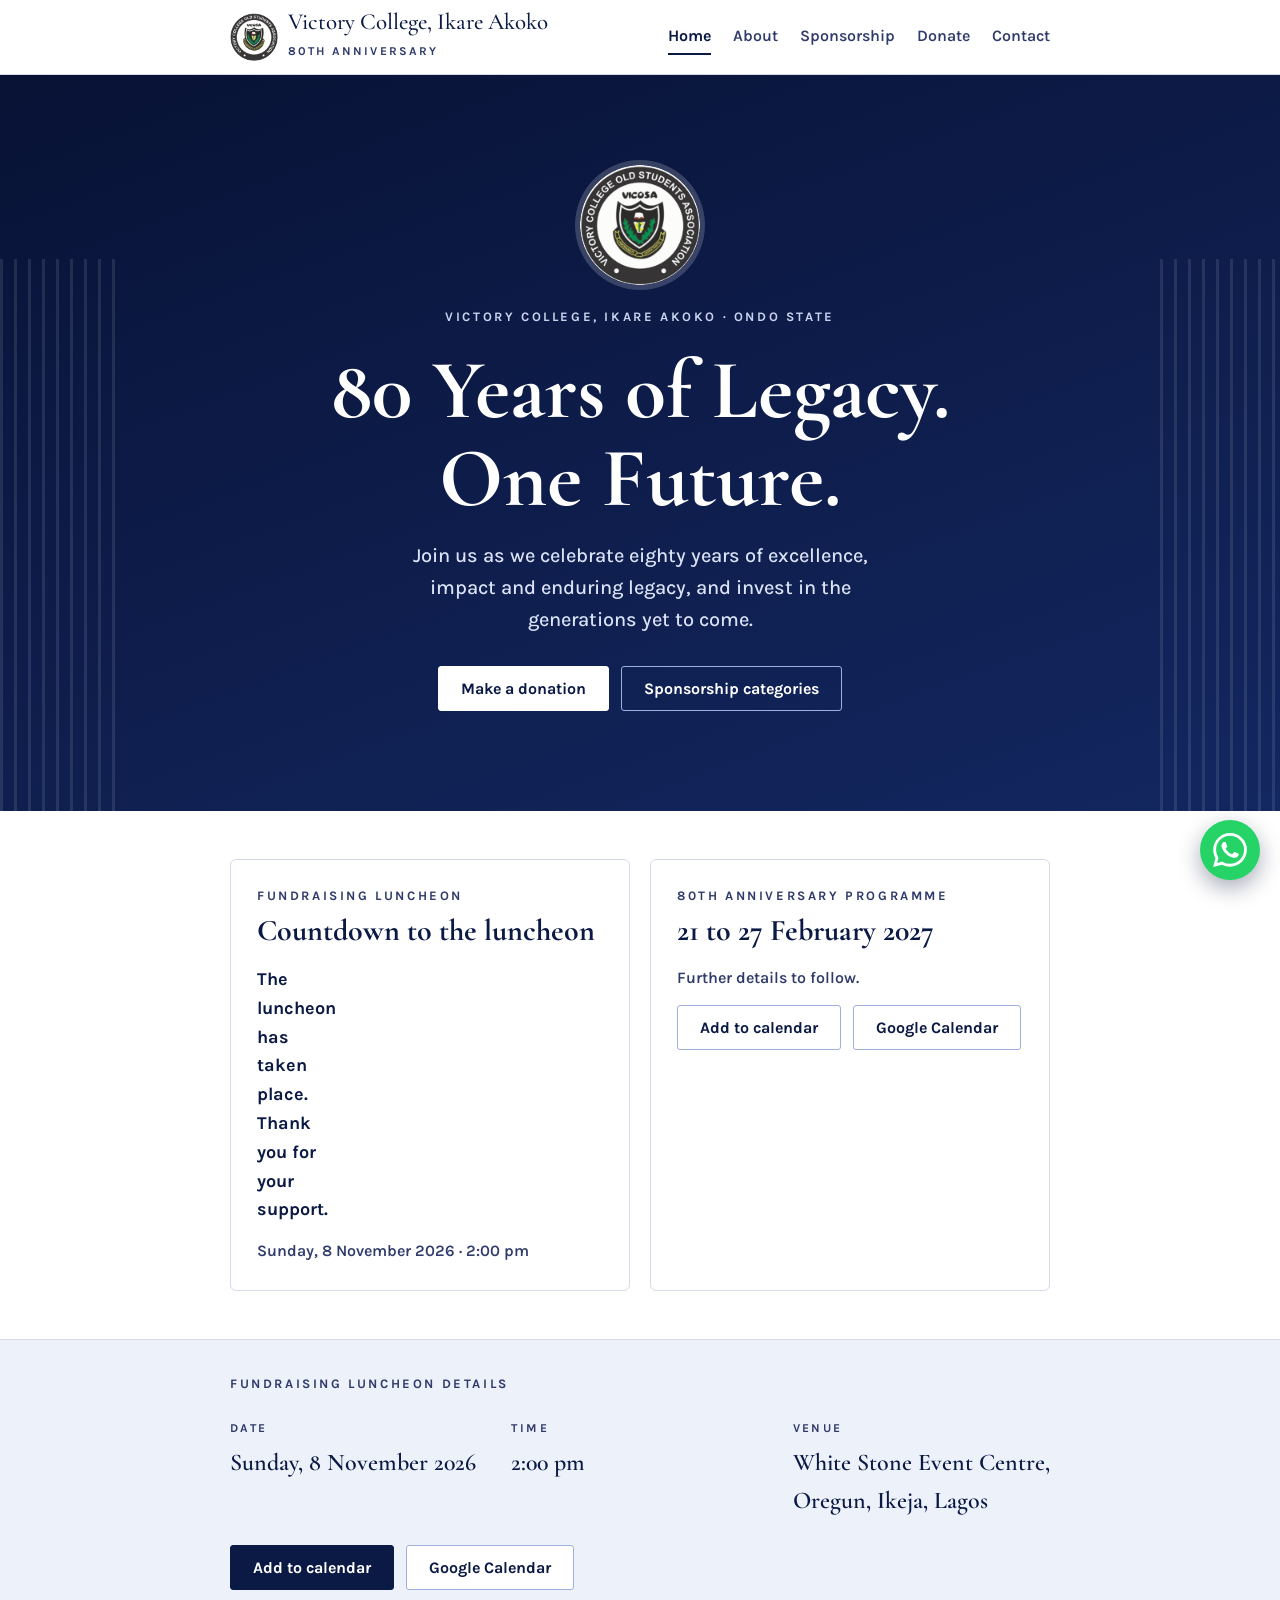
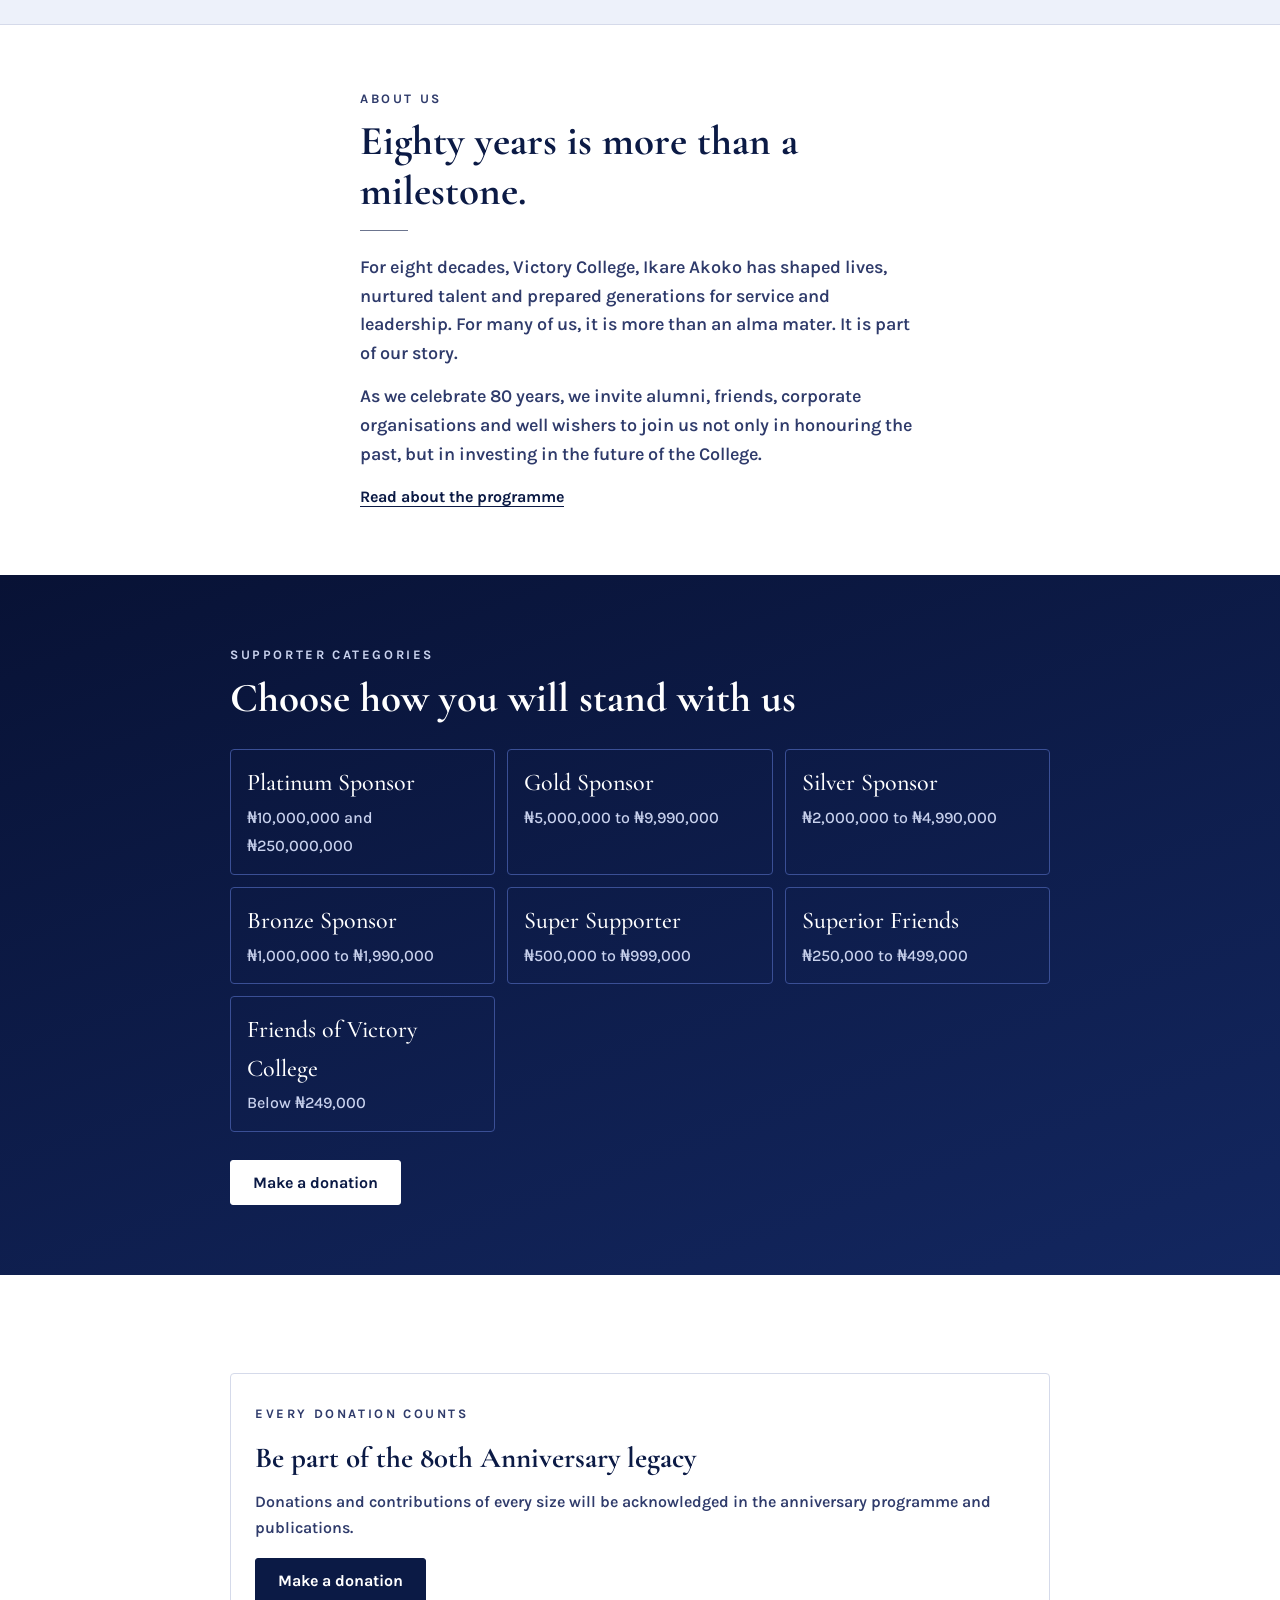
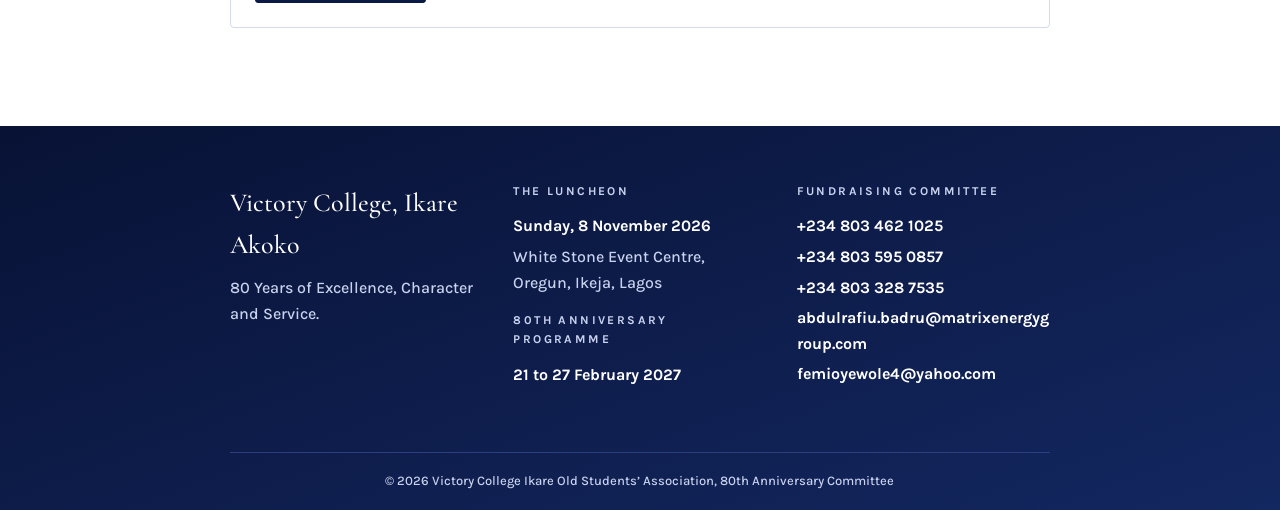
<file: index.html>
<!doctype html>
<html lang="en">
  <head>
    <meta charset="UTF-8" />
    <meta name="viewport" content="width=device-width, initial-scale=1" />
    <link
      rel="icon"
      href="[data-uri]"
    />
    <title>Victory College, Ikare Akoko | 80th Anniversary Luncheon</title>
    <link rel="preconnect" href="https://fonts.googleapis.com" />
    <link
      href="https://fonts.googleapis.com/css2?family=Cormorant+Garamond:wght@500;600;700&family=Karla:wght@400;500;600;700&display=swap"
      rel="stylesheet"
    />
    <link rel="stylesheet" href="css/style.css" />
  </head>
  <body>
    <header>
      <div class="bar">
        <a class="brand" href="index.html" style="color: var(--navy)"
          ><img src="images/logo.png" alt="Victory College crest" /><span
            ><b>Victory College, Ikare Akoko</b
            ><small>80TH ANNIVERSARY</small></span
          ></a
        >
        <button
          class="menu"
          id="menuBtn"
          type="button"
          aria-label="Open menu"
          aria-expanded="false"
          aria-controls="nav"
        >
          <span></span><span></span><span></span>
        </button>
        <nav id="nav">
          <a href="index.html" class="on">Home</a><a href="about.html">About</a
          ><a href="sponsorship.html">Sponsorship</a
          ><a href="donate.html">Donate</a><a href="contact.html">Contact</a>
        </nav>
      </div>
    </header>

    <main>
      <div class="hero">
        <img
          class="badge"
          src="images/logo.png"
          alt="Victory College Ikare Old Students Association crest"
        /><span class="col l"></span><span class="col r"></span>
        <div class="tag">Victory College, Ikare Akoko · Ondo State</div>
        <h1>80 Years of Legacy.<br />One Future.</h1>
        <p>
          Join us as we celebrate eighty years of excellence, impact and
          enduring legacy, and invest in the generations yet to come.
        </p>
        <div class="btns">
          <a class="btn light" href="donate.html">Make a donation</a
          ><a class="btn ghost" href="sponsorship.html"
            >Sponsorship categories</a
          >
        </div>
      </div>
      <section class="cds">
        <div class="wrap">
          <div class="cdcard">
            <div class="eyebrow">FUNDRAISING LUNCHEON</div>
            <h3>Countdown to the luncheon</h3>
            <div class="cd" data-cd="lunch"></div>
            <p class="cdnote">Sunday, 8 November 2026 · 2:00 pm</p>
          </div>
          <div class="cdcard">
            <div class="eyebrow">80TH ANNIVERSARY PROGRAMME</div>
            <h3 data-prog-title>21 to 27 February 2027</h3>
            <div class="cd" data-cd="prog" hidden></div>
            <p class="cdnote" data-prog-note>Further details to follow.</p>
            <div
              class="btns"
              style="justify-content: flex-start; margin-top: 14px"
            >
              <a class="btn out" href="#" data-prog-ics>Add to calendar</a
              ><a
                class="btn out"
                data-prog-gcal
                target="_blank"
                rel="noopener"
                href="#"
                >Google Calendar</a
              >
            </div>
          </div>
        </div>
      </section>
      <div class="facts">
        <div class="wrap">
          <div class="eyebrow" style="grid-column: 1/-1">
            FUNDRAISING LUNCHEON DETAILS
          </div>
          <div>
            <small>DATE</small>
            <p>Sunday, 8 November 2026</p>
          </div>
          <div>
            <small>TIME</small>
            <p>2:00 pm</p>
          </div>
          <div>
            <small>VENUE</small>
            <p>White Stone Event Centre, Oregun, Ikeja, Lagos</p>
          </div>
          <div class="btns">
            <a class="btn" href="#" data-ics>Add to calendar</a
            ><a
              class="btn out"
              data-gcal
              target="_blank"
              rel="noopener"
              href="#"
              >Google Calendar</a
            >
          </div>
        </div>
      </div>
      <section class="blk">
        <div class="wrap">
          <div class="narrow" style="margin: 0 auto">
            <div class="eyebrow">ABOUT US</div>
            <h2 style="margin-top: 8px">
              Eighty years is more than a milestone.
            </h2>
            <div class="rule"></div>
            <div class="copy">
              <p>
                For eight decades, Victory College, Ikare Akoko has shaped
                lives, nurtured talent and prepared generations for service and
                leadership. For many of us, it is more than an alma mater. It is
                part of our story.
              </p>
              <p>
                As we celebrate 80 years, we invite alumni, friends, corporate
                organisations and well wishers to join us not only in honouring
                the past, but in investing in the future of the College.
              </p>
            </div>
            <a class="link" href="about.html">Read about the programme</a>
          </div>
        </div>
      </section>
      <section class="dark">
        <div class="wrap">
          <div class="eyebrow">SUPPORTER CATEGORIES</div>
          <h2 style="margin-top: 8px">Choose how you will stand with us</h2>
          <div class="cats" data-cats></div>
          <div
            class="btns"
            style="justify-content: flex-start; margin-top: 28px"
          >
            <a class="btn light" href="donate.html">Make a donation</a>
          </div>
        </div>
      </section>
      <section class="blk">
        <div class="wrap">
          <div class="callout">
            <span class="eyebrow">EVERY DONATION COUNTS</span>
            <h3>Be part of the 80th Anniversary legacy</h3>
            <p>
              Donations and contributions of every size will be acknowledged in
              the anniversary programme and publications.
            </p>
            <div
              class="btns"
              style="justify-content: flex-start; margin-top: 18px"
            >
              <a class="btn" href="donate.html">Make a donation</a>
            </div>
          </div>
        </div>
      </section>
    </main>

    <footer>
      <div class="wrap">
        <div>
          <h4>Victory College, Ikare Akoko</h4>
          <p>80 Years of Excellence, Character and Service.</p>
        </div>
        <div>
          <small>THE LUNCHEON</small
          ><a style="font-weight: 700">Sunday, 8 November 2026</a>
          <p>White Stone Event Centre, Oregun, Ikeja, Lagos</p>
          <small style="margin-top: 16px">80TH ANNIVERSARY PROGRAMME</small
          ><a style="font-weight: 700">21 to 27 February 2027</a>
        </div>
        <div>
          <small>FUNDRAISING COMMITTEE</small
          ><a href="tel:+2348034621025">+234 803 462 1025</a
          ><a href="tel:+2348035950857">+234 803 595 0857</a
          ><a href="tel:+2348033287535">+234 803 328 7535</a
          ><a href="mailto:abdulrafiu.badru@matrixenergygroup.com"
            >abdulrafiu.badru@matrixenergygroup.com</a
          ><a href="mailto:femioyewole4@yahoo.com">femioyewole4@yahoo.com</a>
        </div>
        <div class="copy">
          © 2026 Victory College Ikare Old Students’ Association, 80th
          Anniversary Committee
        </div>
      </div>
    </footer>
    <a
      class="wa"
      href="https://wa.me/+2348033287535?text=Hello%2C%20I%20would%20like%20to%20know%20more%20about%20the%20Victory%20College%20Ikare%20Akoko%2080th%20Anniversary%20fundraising."
      target="_blank"
      rel="noopener"
      aria-label="Chat with us on WhatsApp"
      title="Chat with us on WhatsApp"
      ><svg viewBox="0 0 24 24" aria-hidden="true">
        <path
          fill="#fff"
          d="M17.472 14.382c-.297-.149-1.758-.867-2.03-.967-.273-.099-.471-.148-.67.15-.197.297-.767.966-.94 1.164-.173.199-.347.223-.644.075-.297-.15-1.255-.463-2.39-1.475-.883-.788-1.48-1.761-1.653-2.059-.173-.297-.018-.458.13-.606.134-.133.298-.347.446-.52.149-.174.198-.298.298-.497.099-.198.05-.371-.025-.52-.075-.149-.669-1.612-.916-2.207-.242-.579-.487-.5-.669-.51-.173-.008-.371-.01-.57-.01-.198 0-.52.074-.792.372-.272.297-1.04 1.016-1.04 2.479 0 1.462 1.065 2.875 1.213 3.074.149.198 2.096 3.2 5.077 4.487.709.306 1.262.489 1.694.625.712.227 1.36.195 1.871.118.571-.085 1.758-.719 2.006-1.413.248-.694.248-1.289.173-1.413-.074-.124-.272-.198-.57-.347m-5.421 7.403h-.004a9.87 9.87 0 01-5.031-1.378l-.361-.214-3.741.982.998-3.648-.235-.374a9.86 9.86 0 01-1.51-5.26c.001-5.45 4.436-9.884 9.888-9.884 2.64 0 5.122 1.03 6.988 2.898a9.825 9.825 0 012.893 6.994c-.003 5.45-4.437 9.884-9.885 9.884m8.413-18.297A11.815 11.815 0 0012.05 0C5.495 0 .16 5.335.157 11.892c0 2.096.547 4.142 1.588 5.945L.057 24l6.305-1.654a11.882 11.882 0 005.683 1.448h.005c6.554 0 11.89-5.335 11.893-11.893a11.821 11.821 0 00-3.48-8.413Z"
        /></svg
    ></a>
    <script src="js/main.js"></script>
  </body>
</html>
</file>
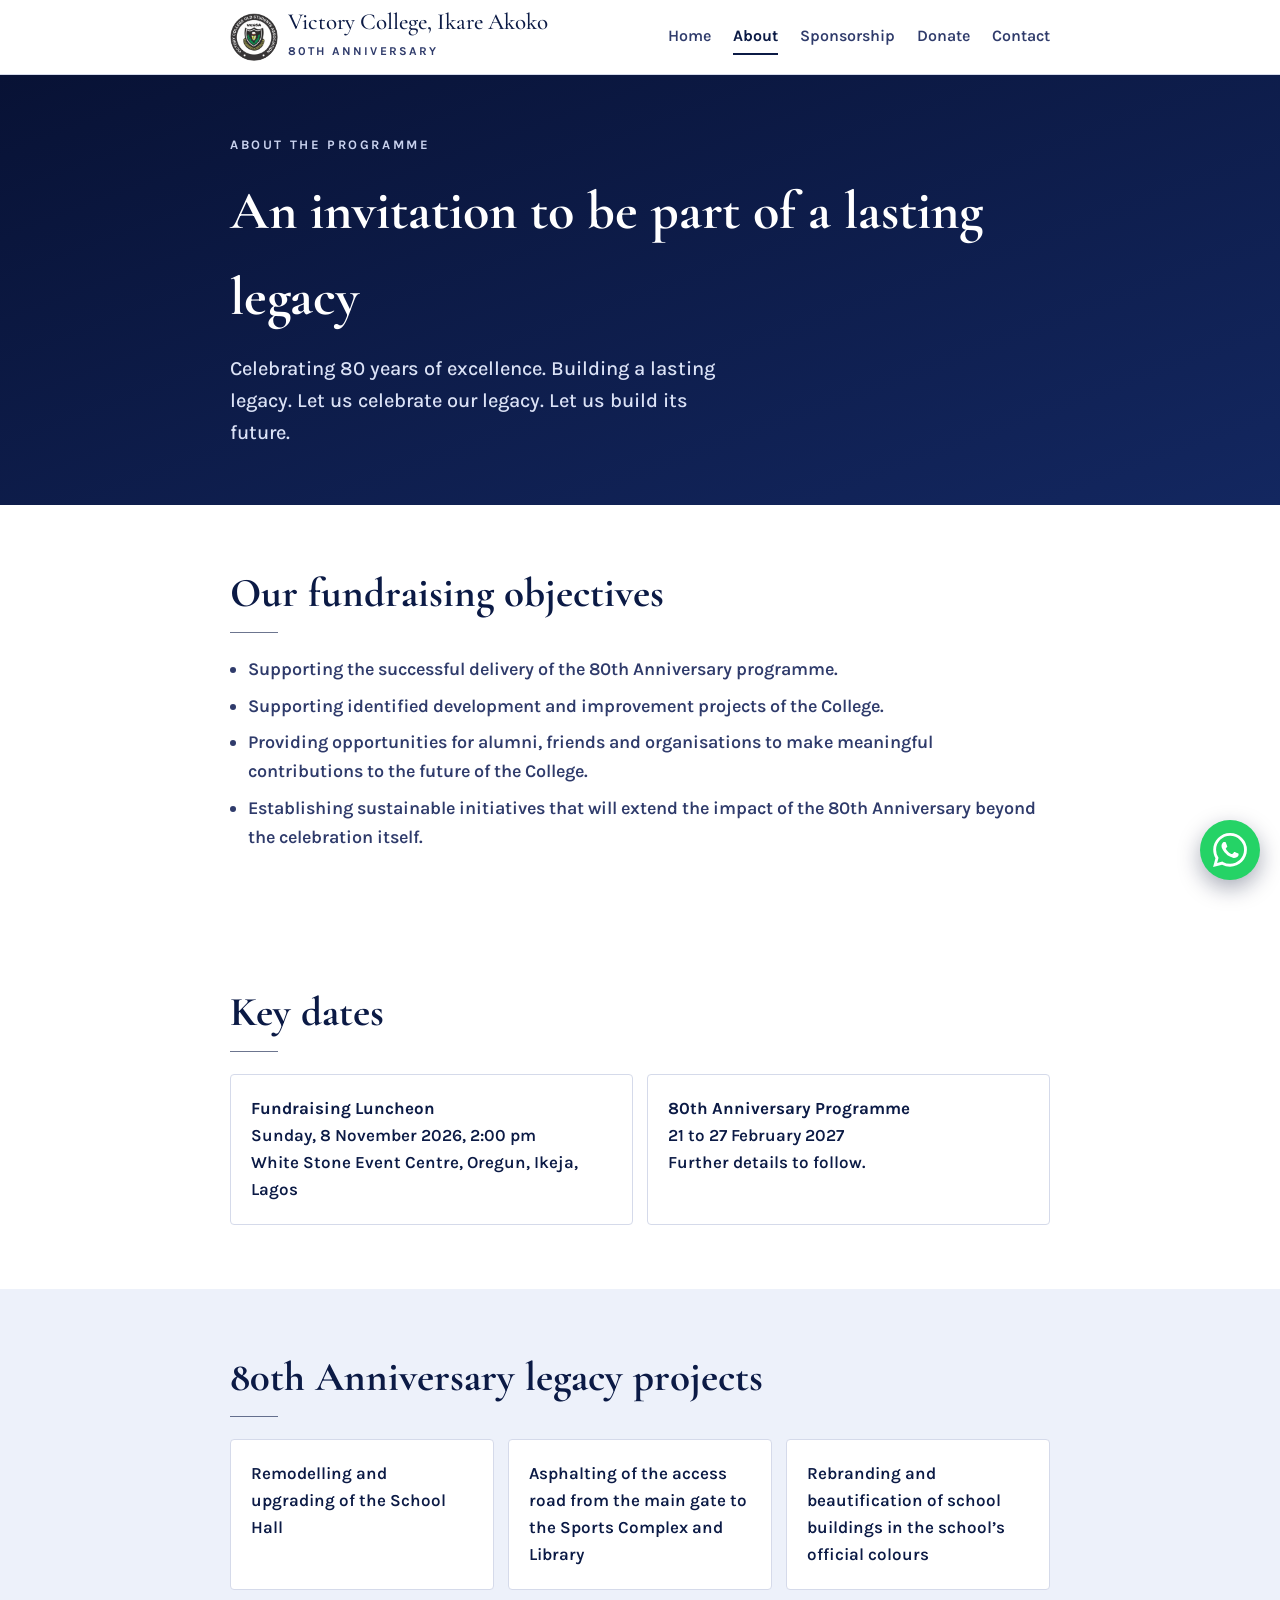
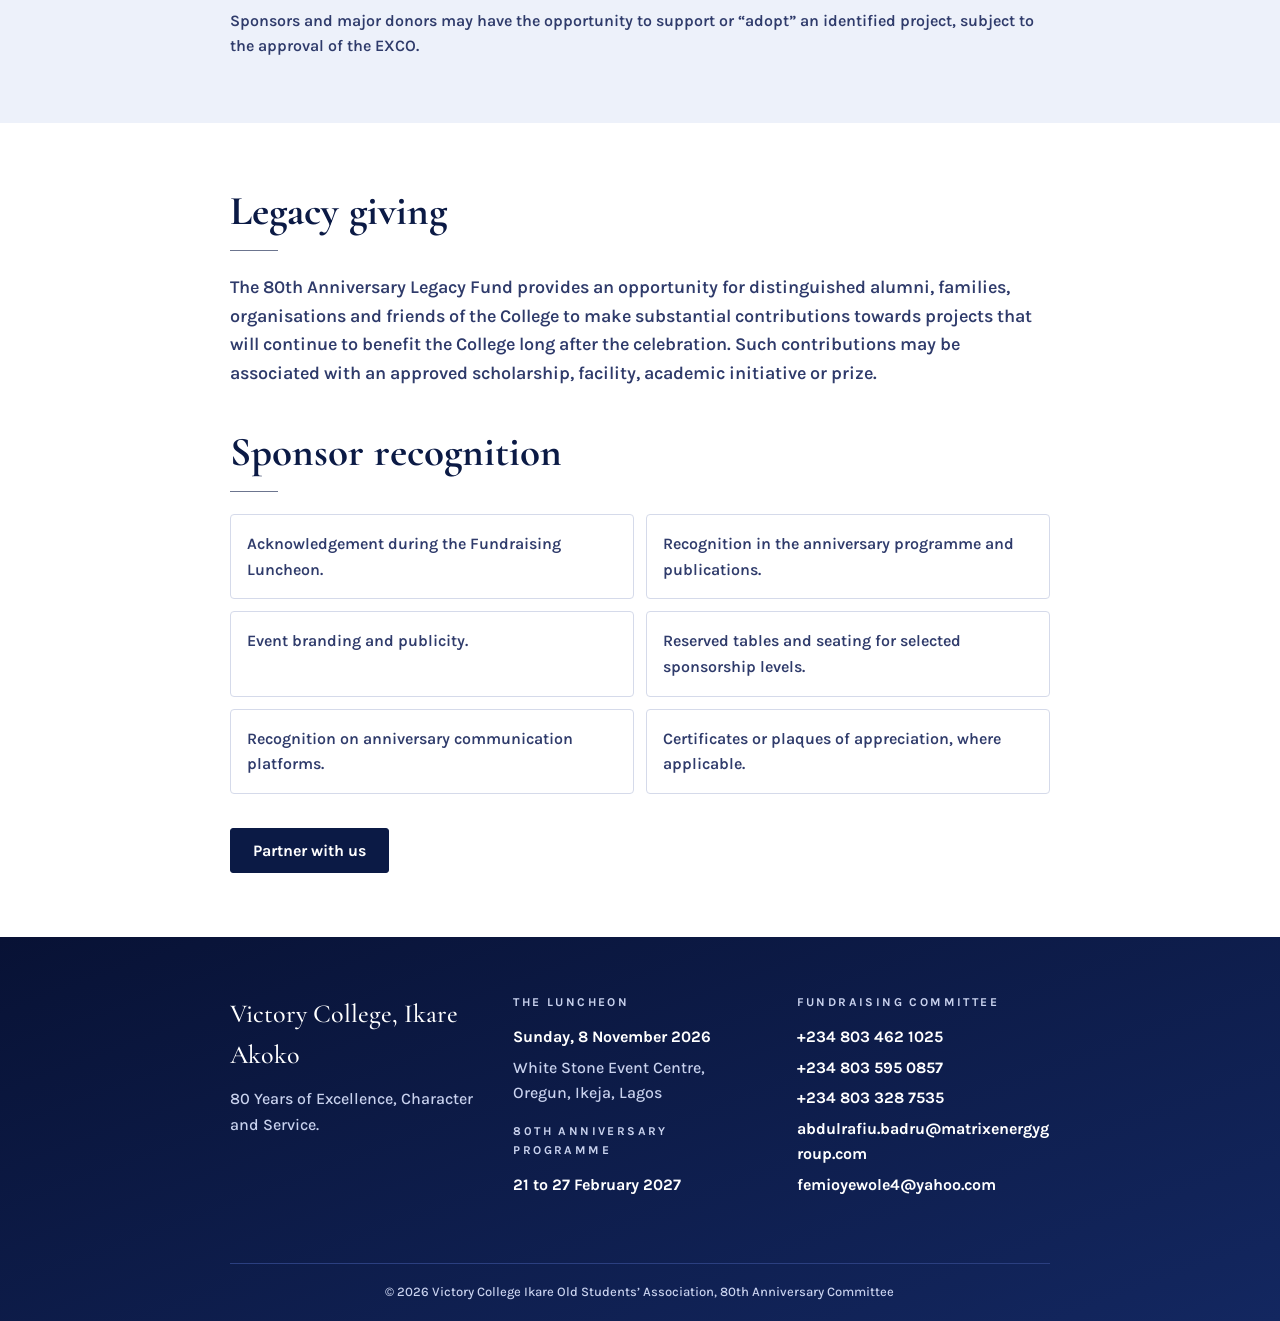
<file: about.html>
<!doctype html>
<html lang="en">
  <head>
    <meta charset="UTF-8" />
    <meta name="viewport" content="width=device-width, initial-scale=1" />
    <link
      rel="icon"
      href="[data-uri]"
    />
    <title>Victory College, Ikare Akoko | About the Programme</title>
    <link rel="preconnect" href="https://fonts.googleapis.com" />
    <link
      href="https://fonts.googleapis.com/css2?family=Cormorant+Garamond:wght@500;600;700&family=Karla:wght@400;500;600;700&display=swap"
      rel="stylesheet"
    />
    <link rel="stylesheet" href="css/style.css" />
  </head>
  <body>
    <header>
      <div class="bar">
        <a class="brand" href="index.html" style="color: var(--navy)"
          ><img src="images/logo.png" alt="Victory College crest" /><span
            ><b>Victory College, Ikare Akoko</b
            ><small>80TH ANNIVERSARY</small></span
          ></a
        >
        <button
          class="menu"
          id="menuBtn"
          type="button"
          aria-label="Open menu"
          aria-expanded="false"
          aria-controls="nav"
        >
          <span></span><span></span><span></span>
        </button>
        <nav id="nav">
          <a href="index.html">Home</a><a href="about.html" class="on">About</a
          ><a href="sponsorship.html">Sponsorship</a
          ><a href="donate.html">Donate</a><a href="contact.html">Contact</a>
        </nav>
      </div>
    </header>

    <main>
      <div class="phero">
        <div class="wrap">
          <div class="eyebrow">ABOUT THE PROGRAMME</div>
          <h1>An invitation to be part of a lasting legacy</h1>
          <p>
            Celebrating 80 years of excellence. Building a lasting legacy. Let
            us celebrate our legacy. Let us build its future.
          </p>
        </div>
      </div>
      <section class="blk">
        <div class="wrap">
          <h2>Our fundraising objectives</h2>
          <div class="rule"></div>
          <ul class="dots">
            <li>
              Supporting the successful delivery of the 80th Anniversary
              programme.
            </li>
            <li>
              Supporting identified development and improvement projects of the
              College.
            </li>
            <li>
              Providing opportunities for alumni, friends and organisations to
              make meaningful contributions to the future of the College.
            </li>
            <li>
              Establishing sustainable initiatives that will extend the impact
              of the 80th Anniversary beyond the celebration itself.
            </li>
          </ul>
        </div>
      </section>
      <section class="blk">
        <div class="wrap">
          <h2>Key dates</h2>
          <div class="rule"></div>
          <div class="cards">
            <div class="card">
              <b>Fundraising Luncheon</b><br />Sunday, 8 November 2026, 2:00
              pm<br />White Stone Event Centre, Oregun, Ikeja, Lagos
            </div>
            <div class="card">
              <b>80th Anniversary Programme</b><br />21 to 27 February 2027<br />Further
              details to follow.
            </div>
          </div>
        </div>
      </section>
      <section class="blk alt">
        <div class="wrap">
          <h2>80th Anniversary legacy projects</h2>
          <div class="rule"></div>
          <div class="cards">
            <div class="card">Remodelling and upgrading of the School Hall</div>
            <div class="card">
              Asphalting of the access road from the main gate to the Sports
              Complex and Library
            </div>
            <div class="card">
              Rebranding and beautification of school buildings in the school’s
              official colours
            </div>
          </div>
          <p class="note">
            Sponsors and major donors may have the opportunity to support or
            “adopt” an identified project, subject to the approval of the EXCO.
          </p>
        </div>
      </section>
      <section class="blk">
        <div class="wrap">
          <h2>Legacy giving</h2>
          <div class="rule"></div>
          <div class="copy">
            <p>
              The 80th Anniversary Legacy Fund provides an opportunity for
              distinguished alumni, families, organisations and friends of the
              College to make substantial contributions towards projects that
              will continue to benefit the College long after the celebration.
              Such contributions may be associated with an approved scholarship,
              facility, academic initiative or prize.
            </p>
          </div>
          <h2 style="margin-top: 40px">Sponsor recognition</h2>
          <div class="rule"></div>
          <div class="cards2">
            <div class="card">
              Acknowledgement during the Fundraising Luncheon.
            </div>
            <div class="card">
              Recognition in the anniversary programme and publications.
            </div>
            <div class="card">Event branding and publicity.</div>
            <div class="card">
              Reserved tables and seating for selected sponsorship levels.
            </div>
            <div class="card">
              Recognition on anniversary communication platforms.
            </div>
            <div class="card">
              Certificates or plaques of appreciation, where applicable.
            </div>
          </div>
          <div style="margin-top: 34px">
            <a class="btn" href="sponsorship.html">Partner with us</a>
          </div>
        </div>
      </section>
    </main>

    <footer>
      <div class="wrap">
        <div>
          <h4>Victory College, Ikare Akoko</h4>
          <p>80 Years of Excellence, Character and Service.</p>
        </div>
        <div>
          <small>THE LUNCHEON</small
          ><a style="font-weight: 700">Sunday, 8 November 2026</a>
          <p>White Stone Event Centre, Oregun, Ikeja, Lagos</p>
          <small style="margin-top: 16px">80TH ANNIVERSARY PROGRAMME</small
          ><a style="font-weight: 700">21 to 27 February 2027</a>
        </div>
        <div>
          <small>FUNDRAISING COMMITTEE</small
          ><a href="tel:+2348034621025">+234 803 462 1025</a
          ><a href="tel:+2348035950857">+234 803 595 0857</a
          ><a href="tel:+2348033287535">+234 803 328 7535</a
          ><a href="mailto:abdulrafiu.badru@matrixenergygroup.com"
            >abdulrafiu.badru@matrixenergygroup.com</a
          ><a href="mailto:femioyewole4@yahoo.com">femioyewole4@yahoo.com</a>
        </div>
        <div class="copy">
          © 2026 Victory College Ikare Old Students’ Association, 80th
          Anniversary Committee
        </div>
      </div>
    </footer>
    <a
      class="wa"
      href="https://wa.me/+2348033287535?text=Hello%2C%20I%20would%20like%20to%20know%20more%20about%20the%20Victory%20College%20Ikare%20Akoko%2080th%20Anniversary%20fundraising."
      target="_blank"
      rel="noopener"
      aria-label="Chat with us on WhatsApp"
      title="Chat with us on WhatsApp"
      ><svg viewBox="0 0 24 24" aria-hidden="true">
        <path
          fill="#fff"
          d="M17.472 14.382c-.297-.149-1.758-.867-2.03-.967-.273-.099-.471-.148-.67.15-.197.297-.767.966-.94 1.164-.173.199-.347.223-.644.075-.297-.15-1.255-.463-2.39-1.475-.883-.788-1.48-1.761-1.653-2.059-.173-.297-.018-.458.13-.606.134-.133.298-.347.446-.52.149-.174.198-.298.298-.497.099-.198.05-.371-.025-.52-.075-.149-.669-1.612-.916-2.207-.242-.579-.487-.5-.669-.51-.173-.008-.371-.01-.57-.01-.198 0-.52.074-.792.372-.272.297-1.04 1.016-1.04 2.479 0 1.462 1.065 2.875 1.213 3.074.149.198 2.096 3.2 5.077 4.487.709.306 1.262.489 1.694.625.712.227 1.36.195 1.871.118.571-.085 1.758-.719 2.006-1.413.248-.694.248-1.289.173-1.413-.074-.124-.272-.198-.57-.347m-5.421 7.403h-.004a9.87 9.87 0 01-5.031-1.378l-.361-.214-3.741.982.998-3.648-.235-.374a9.86 9.86 0 01-1.51-5.26c.001-5.45 4.436-9.884 9.888-9.884 2.64 0 5.122 1.03 6.988 2.898a9.825 9.825 0 012.893 6.994c-.003 5.45-4.437 9.884-9.885 9.884m8.413-18.297A11.815 11.815 0 0012.05 0C5.495 0 .16 5.335.157 11.892c0 2.096.547 4.142 1.588 5.945L.057 24l6.305-1.654a11.882 11.882 0 005.683 1.448h.005c6.554 0 11.89-5.335 11.893-11.893a11.821 11.821 0 00-3.48-8.413Z"
        /></svg
    ></a>
    <script src="js/main.js"></script>
  </body>
</html>
</file>
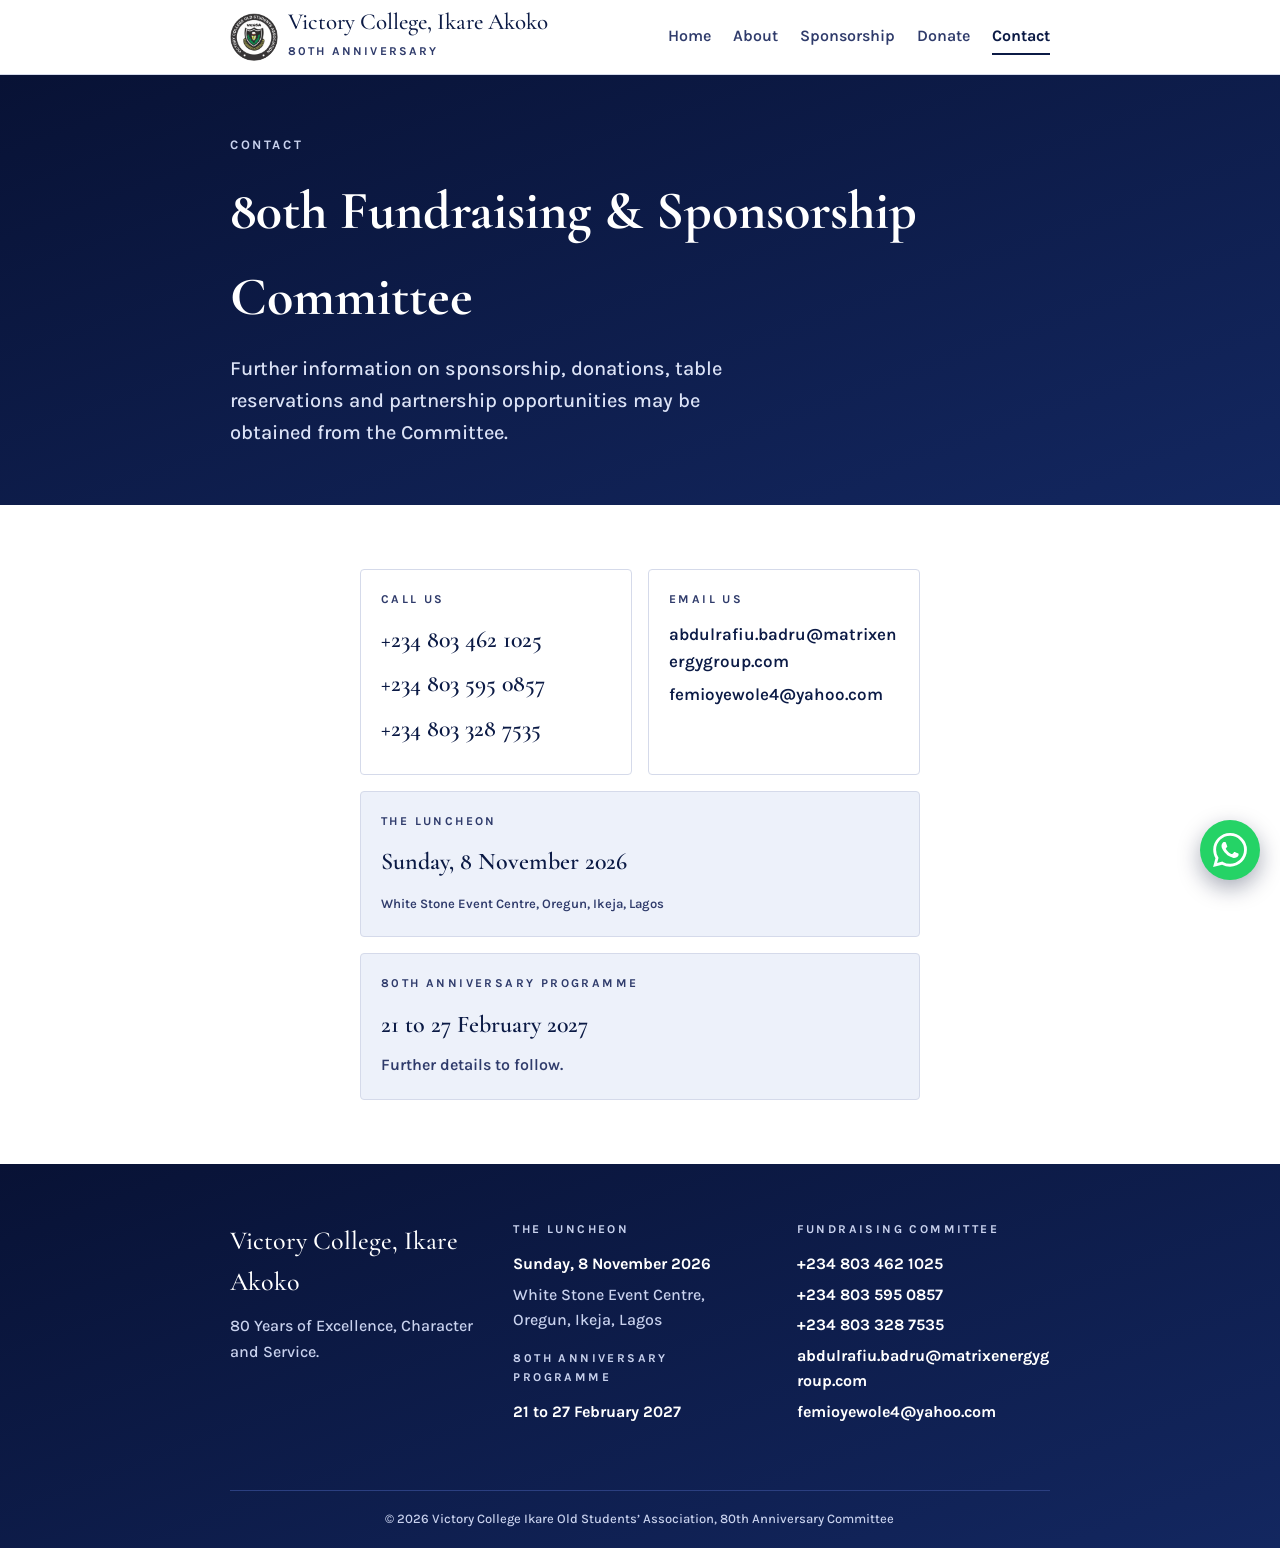
<file: contact.html>
<!doctype html>
<html lang="en">
  <head>
    <meta charset="UTF-8" />
    <meta name="viewport" content="width=device-width, initial-scale=1" />
    <link
      rel="icon"
      href="[data-uri]"
    />
    <title>Victory College, Ikare Akoko | Contact</title>
    <link rel="preconnect" href="https://fonts.googleapis.com" />
    <link
      href="https://fonts.googleapis.com/css2?family=Cormorant+Garamond:wght@500;600;700&family=Karla:wght@400;500;600;700&display=swap"
      rel="stylesheet"
    />
    <link rel="stylesheet" href="css/style.css" />
  </head>
  <body>
    <header>
      <div class="bar">
        <a class="brand" href="index.html" style="color: var(--navy)"
          ><img src="images/logo.png" alt="Victory College crest" /><span
            ><b>Victory College, Ikare Akoko</b
            ><small>80TH ANNIVERSARY</small></span
          ></a
        >
        <button
          class="menu"
          id="menuBtn"
          type="button"
          aria-label="Open menu"
          aria-expanded="false"
          aria-controls="nav"
        >
          <span></span><span></span><span></span>
        </button>
        <nav id="nav">
          <a href="index.html">Home</a><a href="about.html">About</a
          ><a href="sponsorship.html">Sponsorship</a
          ><a href="donate.html">Donate</a
          ><a href="contact.html" class="on">Contact</a>
        </nav>
      </div>
    </header>

    <main>
      <div class="phero">
        <div class="wrap">
          <div class="eyebrow">CONTACT</div>
          <h1>80th Fundraising &amp; Sponsorship Committee</h1>
          <p>
            Further information on sponsorship, donations, table reservations
            and partnership opportunities may be obtained from the Committee.
          </p>
        </div>
      </div>
      <section class="blk">
        <div class="wrap" style="max-width: 600px">
          <div class="cgrid">
            <div class="cbox">
              <small>CALL US</small>
              <p>+234 803 462 1025</p>
              <p>+234 803 595 0857</p>
              <p>+234 803 328 7535</p>
            </div>
            <div class="cbox">
              <small>EMAIL US</small
              ><a href="mailto:abdulrafiu.badru@matrixenergygroup.com"
                >abdulrafiu.badru@matrixenergygroup.com</a
              ><a href="mailto:femioyewole4@yahoo.com"
                >femioyewole4@yahoo.com</a
              >
            </div>
            <div class="cbox wide">
              <small>THE LUNCHEON</small>
              <p>Sunday, 8 November 2026</p>
              <span style="font-size: 13px; color: var(--muted)"
                >White Stone Event Centre, Oregun, Ikeja, Lagos</span
              >
            </div>
            <div class="cbox wide">
              <small>80TH ANNIVERSARY PROGRAMME</small>
              <p>21 to 27 February 2027</p>
              <span style="font-size: 16px; color: var(--muted)"
                >Further details to follow.</span
              >
            </div>
          </div>
        </div>
      </section>
    </main>

    <footer>
      <div class="wrap">
        <div>
          <h4>Victory College, Ikare Akoko</h4>
          <p>80 Years of Excellence, Character and Service.</p>
        </div>
        <div>
          <small>THE LUNCHEON</small
          ><a style="font-weight: 700">Sunday, 8 November 2026</a>
          <p>White Stone Event Centre, Oregun, Ikeja, Lagos</p>
          <small style="margin-top: 16px">80TH ANNIVERSARY PROGRAMME</small
          ><a style="font-weight: 700">21 to 27 February 2027</a>
        </div>
        <div>
          <small>FUNDRAISING COMMITTEE</small
          ><a href="tel:+2348034621025">+234 803 462 1025</a
          ><a href="tel:+2348035950857">+234 803 595 0857</a
          ><a href="tel:+2348033287535">+234 803 328 7535</a
          ><a href="mailto:abdulrafiu.badru@matrixenergygroup.com"
            >abdulrafiu.badru@matrixenergygroup.com</a
          ><a href="mailto:femioyewole4@yahoo.com">femioyewole4@yahoo.com</a>
        </div>
        <div class="copy">
          © 2026 Victory College Ikare Old Students’ Association, 80th
          Anniversary Committee
        </div>
      </div>
    </footer>
    <a
      class="wa"
      href="https://wa.me/+2348033287535?text=Hello%2C%20I%20would%20like%20to%20know%20more%20about%20the%20Victory%20College%20Ikare%20Akoko%2080th%20Anniversary%20fundraising."
      target="_blank"
      rel="noopener"
      aria-label="Chat with us on WhatsApp"
      title="Chat with us on WhatsApp"
      ><svg viewBox="0 0 24 24" aria-hidden="true">
        <path
          fill="#fff"
          d="M17.472 14.382c-.297-.149-1.758-.867-2.03-.967-.273-.099-.471-.148-.67.15-.197.297-.767.966-.94 1.164-.173.199-.347.223-.644.075-.297-.15-1.255-.463-2.39-1.475-.883-.788-1.48-1.761-1.653-2.059-.173-.297-.018-.458.13-.606.134-.133.298-.347.446-.52.149-.174.198-.298.298-.497.099-.198.05-.371-.025-.52-.075-.149-.669-1.612-.916-2.207-.242-.579-.487-.5-.669-.51-.173-.008-.371-.01-.57-.01-.198 0-.52.074-.792.372-.272.297-1.04 1.016-1.04 2.479 0 1.462 1.065 2.875 1.213 3.074.149.198 2.096 3.2 5.077 4.487.709.306 1.262.489 1.694.625.712.227 1.36.195 1.871.118.571-.085 1.758-.719 2.006-1.413.248-.694.248-1.289.173-1.413-.074-.124-.272-.198-.57-.347m-5.421 7.403h-.004a9.87 9.87 0 01-5.031-1.378l-.361-.214-3.741.982.998-3.648-.235-.374a9.86 9.86 0 01-1.51-5.26c.001-5.45 4.436-9.884 9.888-9.884 2.64 0 5.122 1.03 6.988 2.898a9.825 9.825 0 012.893 6.994c-.003 5.45-4.437 9.884-9.885 9.884m8.413-18.297A11.815 11.815 0 0012.05 0C5.495 0 .16 5.335.157 11.892c0 2.096.547 4.142 1.588 5.945L.057 24l6.305-1.654a11.882 11.882 0 005.683 1.448h.005c6.554 0 11.89-5.335 11.893-11.893a11.821 11.821 0 00-3.48-8.413Z"
        /></svg
    ></a>
    <script src="js/main.js"></script>
  </body>
</html>
</file>
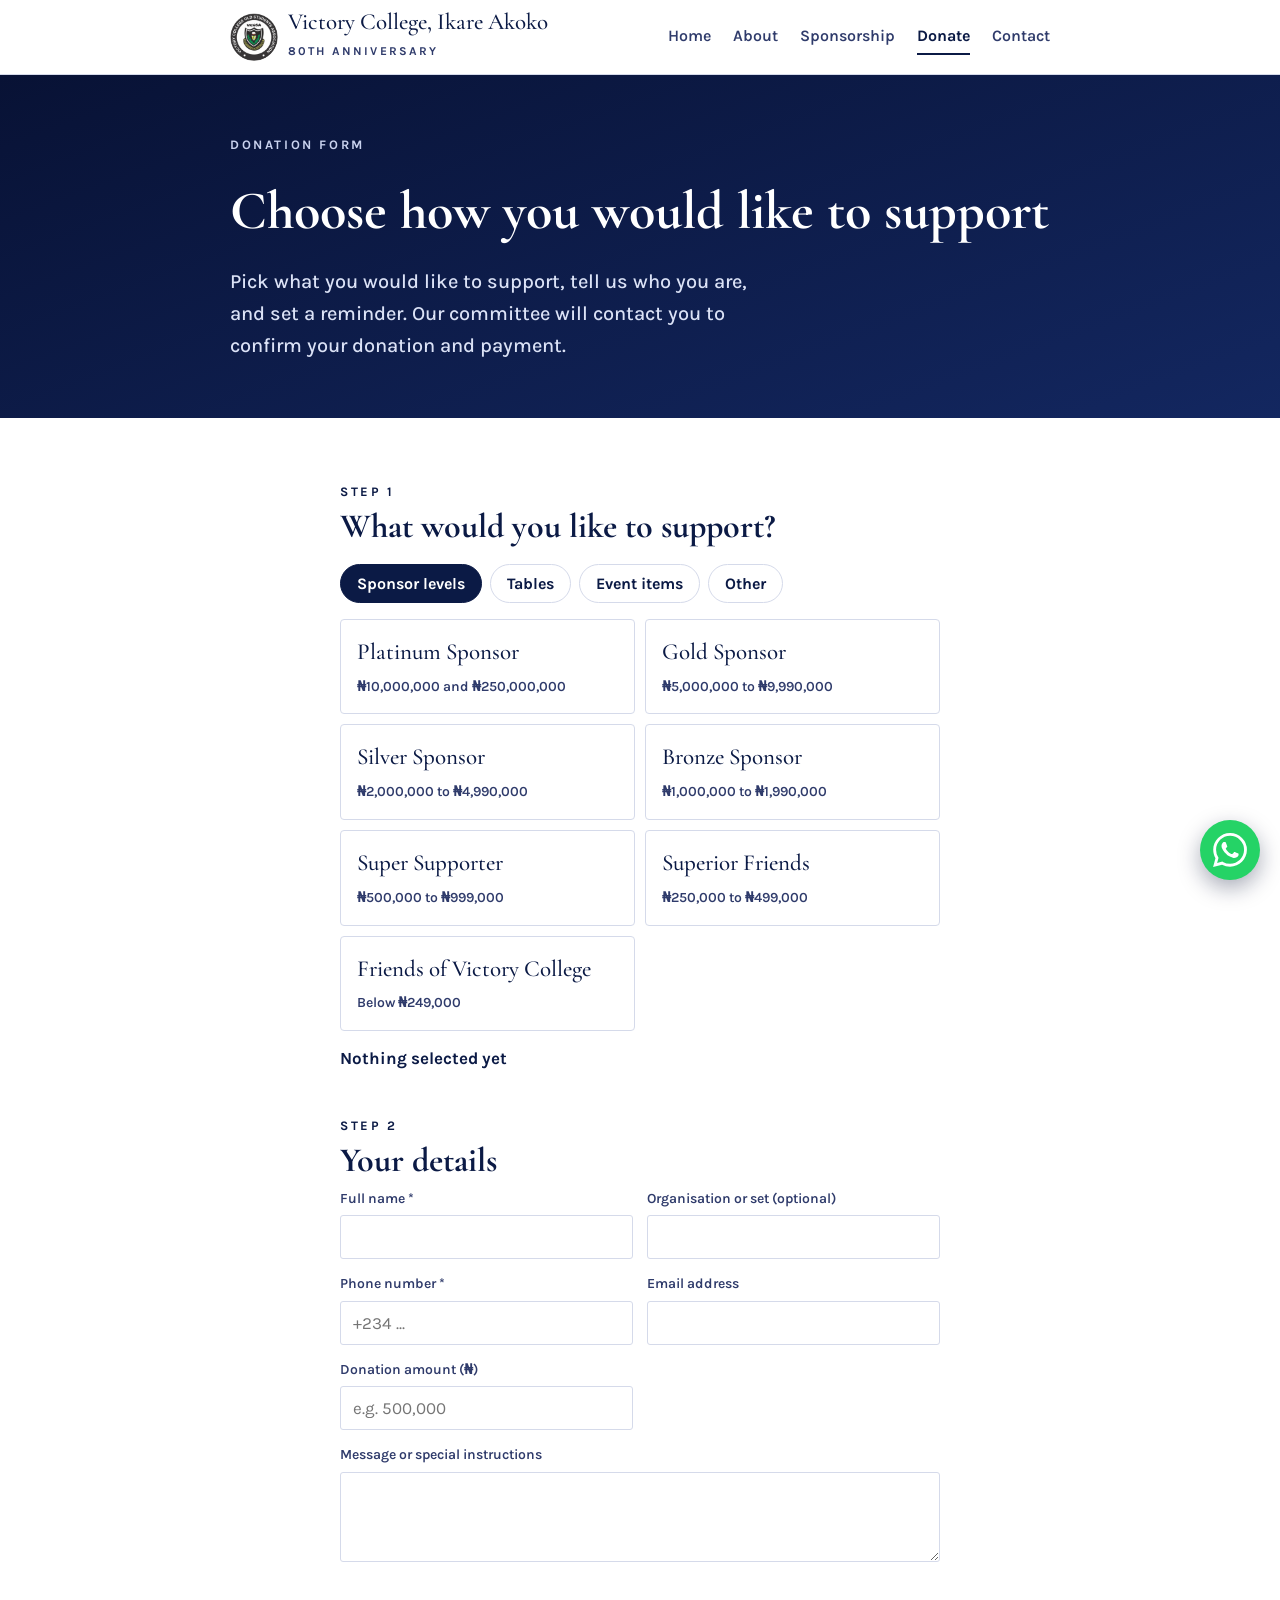
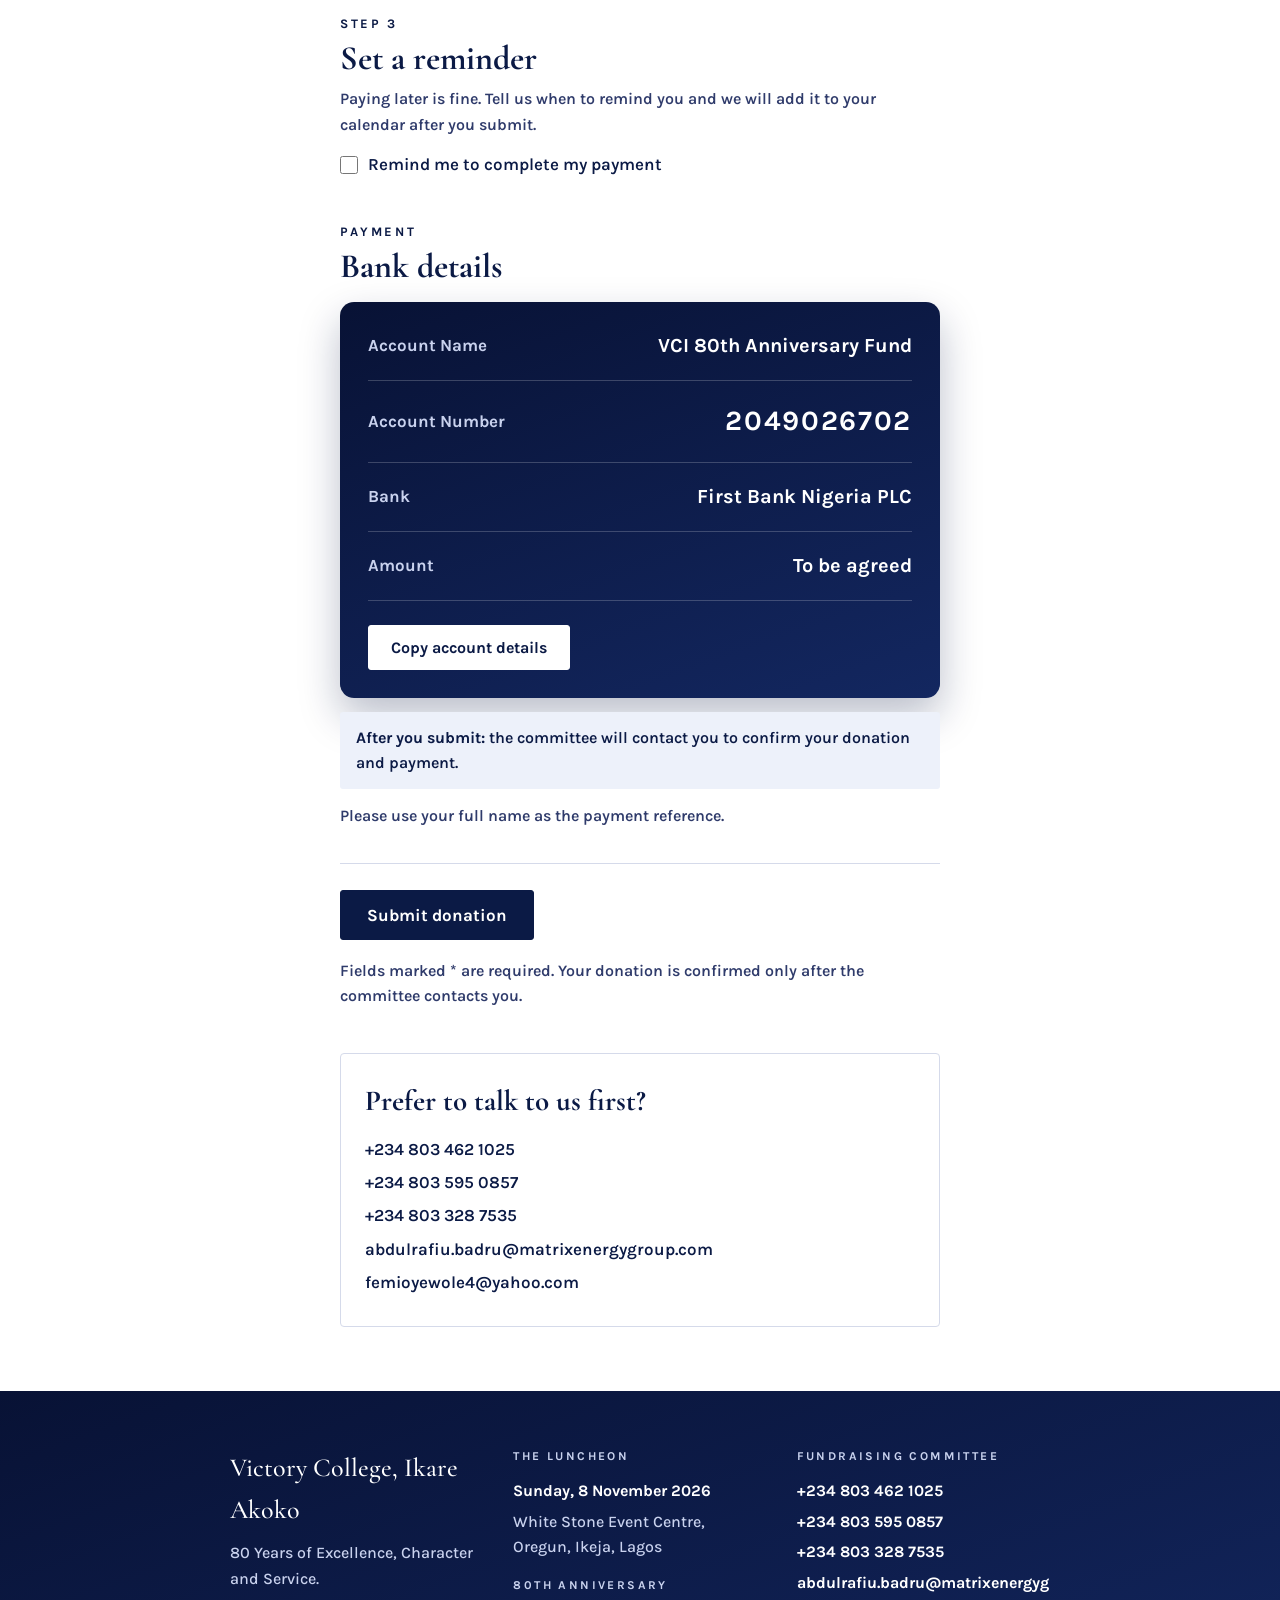
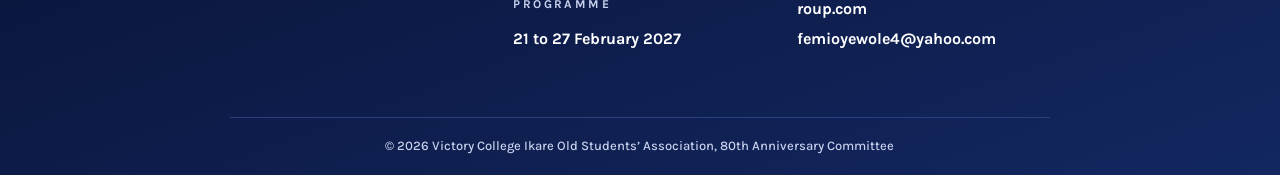
<file: donate.html>
<!doctype html>
<html lang="en">
  <head>
    <meta charset="UTF-8" />
    <meta name="viewport" content="width=device-width, initial-scale=1" />
    <link
      rel="icon"
      href="[data-uri]"
    />
    <title>Victory College, Ikare Akoko | Make a Donation</title>
    <link rel="preconnect" href="https://fonts.googleapis.com" />
    <link
      href="https://fonts.googleapis.com/css2?family=Cormorant+Garamond:wght@500;600;700&family=Karla:wght@400;500;600;700&display=swap"
      rel="stylesheet"
    />
    <style>
      :root {
        --navy: #0b1a45;
        --navy2: #132760;
        --navy3: #081235;
        --white: #fff;
        --mist: #edf1fa;
        --line: #d5daea;
        --ink: #0b1a45;
        --muted: #2f3b6b;
      }
      * {
        box-sizing: border-box;
        margin: 0;
        padding: 0;
      }
      html {
        scroll-behavior: smooth;
      }
      body {
        font-family: "Karla", sans-serif;
        color: var(--ink);
        background: var(--white);
        line-height: 1.6;
      }
      h1,
      h2,
      h3,
      .serif {
        font-family: "Cormorant Garamond", serif;
        font-weight: 500;
        color: var(--navy);
      }
      a {
        color: inherit;
      }
      .wrap {
        max-width: 860px;
        margin: 0 auto;
        padding: 0 20px;
      }
      /* header */
      header {
        position: sticky;
        top: 0;
        z-index: 20;
        background: var(--white);
        border-bottom: 1px solid var(--line);
      }
      .bar {
        max-width: 860px;
        margin: 0 auto;
        padding: 10px 20px;
        display: flex;
        justify-content: space-between;
        align-items: center;
        gap: 16px;
        flex-wrap: wrap;
      }
      .brand {
        display: flex;
        align-items: center;
        gap: 10px;
        text-decoration: none;
      }
      .brand svg {
        width: 34px;
        height: 38px;
      }
      .brand b {
        display: block;
        font-family: "Cormorant Garamond", serif;
        font-weight: 500;
        font-size: 23px;
        line-height: 1.1;
        color: var(--navy);
      }
      .brand small {
        font-size: 12px;
        letter-spacing: 0.18em;
        color: var(--muted);
        font-weight: 700;
      }
      nav {
        display: flex;
        gap: 22px;
      }
      nav a {
        font-size: 16px;
        color: var(--muted);
        text-decoration: none;
        padding: 4px 0;
        border-bottom: 2px solid transparent;
      }
      nav a.on {
        color: var(--navy);
        font-weight: 700;
        border-color: var(--navy);
      }
      /* hero */
      .hero {
        position: relative;
        background: linear-gradient(160deg, var(--navy3), var(--navy2));
        color: var(--white);
        text-align: center;
        padding: 90px 20px 100px;
        overflow: hidden;
      }
      .hero .crest {
        position: absolute;
        left: 50%;
        top: -20px;
        transform: translateX(-50%);
        width: 300px;
        opacity: 0.14;
      }
      .hero .col {
        position: absolute;
        bottom: 0;
        width: 120px;
        height: 75%;
        opacity: 0.1;
        background: repeating-linear-gradient(
          90deg,
          #fff 0 3px,
          transparent 3px 14px
        );
      }
      .hero .col.l {
        left: 0;
      }
      .hero .col.r {
        right: 0;
      }
      .hero > *:not(.crest):not(.col) {
        position: relative;
      }
      .tag {
        font-size: 13px;
        letter-spacing: 0.2em;
        font-weight: 700;
        color: #c9d2ee;
        text-transform: uppercase;
      }
      .hero h1 {
        color: var(--white);
        font-size: clamp(50px, 8vw, 84px);
        line-height: 1.05;
        margin: 18px 0;
      }
      .hero p {
        max-width: 520px;
        margin: 0 auto 30px;
        color: #dbe2f6;
        font-size: 18px;
      }
      .btns {
        display: flex;
        gap: 12px;
        justify-content: center;
        flex-wrap: wrap;
      }
      .btn {
        display: inline-block;
        padding: 12px 22px;
        border-radius: 3px;
        font:
          700 16px "Karla",
          sans-serif;
        text-decoration: none;
        cursor: pointer;
        border: 1px solid var(--navy);
        background: var(--navy);
        color: var(--white);
      }
      .btn.light {
        background: var(--white);
        color: var(--navy);
        border-color: var(--white);
      }
      .btn.ghost {
        background: transparent;
        color: var(--white);
        border-color: #9fb0e0;
      }
      .btn.out {
        background: var(--white);
        color: var(--navy);
        border-color: #9fb0e0;
      }
      .btn:focus-visible,
      input:focus-visible,
      textarea:focus-visible,
      select:focus-visible {
        outline: 3px solid #6f86d6;
        outline-offset: 2px;
      }
      .facts {
        background: var(--mist);
        border-bottom: 1px solid var(--line);
        padding: 34px 0;
      }
      .facts .wrap {
        display: grid;
        grid-template-columns: repeat(3, 1fr);
        gap: 24px;
      }
      .facts small {
        display: block;
        font-size: 12px;
        letter-spacing: 0.2em;
        font-weight: 700;
        color: var(--muted);
        margin-bottom: 6px;
      }
      .facts p {
        font-family: "Cormorant Garamond", serif;
        font-size: 24px;
        color: var(--navy);
      }
      .facts .btns {
        grid-column: 1/-1;
        justify-content: flex-start;
      }
      /* sections */
      section.blk {
        padding: 64px 0;
      }
      section.alt {
        background: var(--mist);
      }
      .rule {
        width: 48px;
        height: 1px;
        background: var(--navy);
        margin: 14px 0 22px;
        opacity: 0.6;
      }
      h2 {
        font-size: 41px;
        line-height: 1.2;
      }
      .eyebrow {
        font-size: 13px;
        letter-spacing: 0.2em;
        font-weight: 700;
        color: var(--muted);
      }
      .copy p {
        color: var(--muted);
        margin-bottom: 14px;
      }
      .narrow {
        max-width: 560px;
      }
      .link {
        font-weight: 700;
        font-size: 16px;
        border-bottom: 1px solid var(--navy);
        text-decoration: none;
        color: var(--navy);
      }
      .dark {
        background: linear-gradient(160deg, var(--navy3), var(--navy2));
        color: var(--white);
        padding: 70px 0;
      }
      .dark h2 {
        color: var(--white);
      }
      .dark .eyebrow {
        color: #c9d2ee;
      }
      .cats {
        display: grid;
        grid-template-columns: repeat(auto-fit, minmax(230px, 1fr));
        gap: 12px;
        margin-top: 26px;
      }
      .cats div {
        border: 1px solid #3a4f95;
        padding: 14px 16px;
        border-radius: 4px;
      }
      .cats b {
        font-family: "Cormorant Garamond", serif;
        font-size: 24px;
        font-weight: 500;
        display: block;
      }
      .cats span {
        font-size: 16px;
        color: #c9d2ee;
      }
      /* page hero */
      .phero {
        background: linear-gradient(160deg, var(--navy3), var(--navy2));
        color: var(--white);
        padding: 60px 0 56px;
      }
      .phero h1 {
        color: var(--white);
        font-size: clamp(38px, 5vw, 54px);
        margin: 12px 0;
      }
      .phero p {
        color: #dbe2f6;
        max-width: 520px;
        font-weight: 500;
      }
      .phero .eyebrow {
        color: #c9d2ee;
      }
      ul.dots {
        margin-left: 18px;
        color: var(--muted);
      }
      ul.dots li {
        margin-bottom: 8px;
      }
      .cards {
        display: grid;
        grid-template-columns: repeat(auto-fit, minmax(200px, 1fr));
        gap: 14px;
      }
      .card {
        background: var(--white);
        border: 1px solid var(--line);
        border-radius: 4px;
        padding: 20px;
        font-size: 17px;
        color: var(--navy);
      }
      .note {
        font-size: 16px;
        color: var(--muted);
        margin-top: 18px;
      }
      .cards2 {
        display: grid;
        grid-template-columns: 1fr 1fr;
        gap: 12px;
      }
      .cards2 .card {
        padding: 16px;
        color: var(--muted);
        font-size: 16px;
      }
      .table {
        border: 1px solid var(--line);
        border-radius: 4px;
        overflow: hidden;
      }
      .table div {
        display: flex;
        justify-content: space-between;
        gap: 12px;
        padding: 16px 18px;
        font-size: 16px;
        color: var(--muted);
      }
      .table div:nth-child(even) {
        background: var(--mist);
      }
      .table b {
        font-family: "Cormorant Garamond", serif;
        font-size: 23px;
        font-weight: 500;
        color: var(--navy);
      }
      .pills {
        display: flex;
        flex-wrap: wrap;
        gap: 10px;
      }
      .pills span {
        border: 1px solid #b9c3e3;
        border-radius: 99px;
        padding: 6px 14px;
        font-size: 16px;
        color: var(--navy);
        background: var(--white);
      }
      .callout {
        background: var(--white);
        border: 1px solid var(--line);
        border-radius: 4px;
        padding: 24px;
        margin: 34px 0;
      }
      .callout h3 {
        font-size: 29px;
        margin: 8px 0;
      }
      .callout p {
        font-size: 16px;
        color: var(--muted);
      }
      /* form */
      .step {
        font-size: 13px;
        letter-spacing: 0.2em;
        font-weight: 700;
        color: var(--navy);
      }
      .fh {
        font-size: 34px;
        margin: 4px 0 6px;
      }
      .hint {
        font-size: 16px;
        color: var(--muted);
        margin-bottom: 14px;
      }
      .grp {
        font-size: 14px;
        font-weight: 700;
        letter-spacing: 0.08em;
        text-transform: uppercase;
        color: var(--muted);
        margin: 22px 0 10px;
      }
      .opts {
        display: grid;
        grid-template-columns: 1fr 1fr;
        gap: 10px;
      }
      .opts.three {
        grid-template-columns: repeat(3, 1fr);
      }
      .opt {
        position: relative;
        display: flex;
        justify-content: space-between;
        align-items: center;
        border: 1px solid var(--line);
        border-radius: 4px;
        padding: 11px 14px;
        font-size: 16px;
        font-weight: 700;
        cursor: pointer;
        background: var(--white);
      }
      .opt small {
        display: block;
        font-weight: 400;
        font-size: 13px;
        color: var(--muted);
      }
      .opt i {
        width: 14px;
        height: 14px;
        border: 1px solid #9aa6cf;
        border-radius: 50%;
        flex: none;
      }
      .opt input {
        position: absolute;
        opacity: 0;
      }
      .opt:has(input:checked) {
        border-color: var(--navy);
        background: var(--mist);
      }
      .opt:has(input:checked) i {
        background: var(--navy);
        box-shadow: inset 0 0 0 3px #fff;
      }
      .opt:has(input:focus-visible) {
        outline: 3px solid #6f86d6;
      }
      .opt.full {
        grid-column: 1/-1;
      }
      label.f {
        display: block;
        font-size: 14px;
        color: var(--muted);
        margin-bottom: 5px;
      }
      input[type="text"],
      input[type="tel"],
      input[type="email"],
      textarea {
        width: 100%;
        border: 1px solid var(--line);
        border-radius: 3px;
        padding: 11px 12px;
        font:
          17px "Karla",
          sans-serif;
        color: var(--navy);
      }
      textarea {
        min-height: 90px;
      }
      .two {
        display: grid;
        grid-template-columns: 1fr 1fr;
        gap: 14px;
        margin-bottom: 14px;
      }
      .fs {
        margin-top: 44px;
      }
      .bank {
        border: 1px solid #a9b4dc;
        border-radius: 4px;
        padding: 20px;
        margin: 14px 0;
      }
      .bank .eyebrow {
        display: block;
        margin-bottom: 8px;
      }
      .bank h3 {
        font-size: 26px;
      }
      .bank p {
        font-size: 16px;
      }
      .bank strong {
        display: block;
        font-size: 20px;
        margin: 4px 0 12px;
        color: var(--navy);
      }
      .dl {
        background: var(--mist);
        padding: 13px 16px;
        border-radius: 3px;
        font-size: 16px;
        margin-bottom: 14px;
      }
      .proof {
        border: 1px solid var(--line);
        border-radius: 4px;
        padding: 18px;
        font-size: 16px;
        color: var(--muted);
      }
      .proof b {
        color: var(--navy);
        display: block;
        margin-bottom: 6px;
      }
      .submit {
        margin-top: 34px;
        padding-top: 26px;
        border-top: 1px solid var(--line);
      }
      .submit .btn {
        padding: 14px 26px;
        font-size: 17px;
      }
      .submit .btn[disabled] {
        opacity: 0.55;
        cursor: wait;
      }
      #msg {
        margin-top: 14px;
        padding: 14px 16px;
        border-radius: 3px;
        font-size: 17px;
        display: none;
      }
      #msg.ok {
        display: block;
        background: var(--mist);
        border: 1px solid var(--navy);
        color: var(--navy);
      }
      #msg.bad {
        display: block;
        background: #fff;
        border: 1px solid var(--navy);
        color: var(--navy);
        font-weight: 700;
      }
      .talk {
        border: 1px solid var(--line);
        border-radius: 4px;
        padding: 24px;
        margin-top: 44px;
      }
      .talk h3 {
        font-size: 29px;
        margin-bottom: 12px;
      }
      .talk p {
        font-size: 17px;
        margin-bottom: 6px;
      }
      /* contact */
      .cgrid {
        display: grid;
        grid-template-columns: 1fr 1fr;
        gap: 16px;
      }
      .cbox {
        border: 1px solid var(--line);
        border-radius: 4px;
        padding: 20px;
      }
      .cbox small {
        font-size: 12px;
        letter-spacing: 0.2em;
        font-weight: 700;
        color: var(--muted);
        display: block;
        margin-bottom: 12px;
      }
      .cbox p {
        font-family: "Cormorant Garamond", serif;
        font-size: 24px;
        color: var(--navy);
        margin-bottom: 6px;
      }
      .cbox a {
        font-size: 17px;
        display: block;
        margin-bottom: 6px;
        color: var(--navy);
        text-decoration: none;
        word-break: break-all;
      }
      .cbox.wide {
        grid-column: 1/-1;
        background: var(--mist);
      }
      /* footer */
      footer {
        background: linear-gradient(160deg, var(--navy3), var(--navy2));
        color: var(--white);
        padding: 56px 0 0;
        font-size: 16px;
      }
      footer .wrap {
        display: grid;
        grid-template-columns: repeat(3, 1fr);
        gap: 30px;
        max-width: 860px;
      }
      footer h4 {
        font-family: "Cormorant Garamond", serif;
        font-weight: 500;
        font-size: 26px;
        margin-bottom: 10px;
      }
      footer small {
        display: block;
        font-size: 12px;
        letter-spacing: 0.2em;
        font-weight: 700;
        color: #c9d2ee;
        margin-bottom: 12px;
      }
      footer p {
        color: #c9d2ee;
        margin-bottom: 5px;
      }
      footer a {
        display: block;
        font-weight: 700;
        margin-bottom: 5px;
        text-decoration: none;
        word-break: break-all;
      }
      footer .copy {
        grid-column: 1/-1;
        border-top: 1px solid #2b3f80;
        margin-top: 30px;
        padding: 18px 0;
        text-align: center;
        font-size: 13px;
        color: #c9d2ee;
      }
      .page {
        display: none;
      }
      .page.show {
        display: block;
      }
      @media (max-width: 640px) {
        .facts .wrap,
        footer .wrap,
        .cgrid,
        .opts,
        .opts.three,
        .two,
        .cards2 {
          grid-template-columns: 1fr;
        }
        nav {
          gap: 14px;
          flex-wrap: wrap;
        }
        .hero {
          padding: 70px 20px;
        }
      }
      @media (prefers-reduced-motion: reduce) {
        html {
          scroll-behavior: auto;
        }
      }
      .brand img {
        width: 34px;
        height: 38px;
      }
      .hero .crest {
        filter: none;
      }

      [hidden] {
        display: none !important;
      }
      .tabs {
        display: flex;
        gap: 8px;
        flex-wrap: wrap;
        margin: 16px 0;
      }
      .tab {
        border: 1px solid var(--line);
        background: #fff;
        padding: 9px 16px;
        border-radius: 99px;
        font:
          700 16px "Karla",
          sans-serif;
        color: var(--navy);
        cursor: pointer;
      }
      .tab[aria-selected="true"] {
        background: var(--navy);
        color: #fff;
        border-color: var(--navy);
      }
      .tab:focus-visible {
        outline: 3px solid #6f86d6;
        outline-offset: 2px;
      }
      .tiles {
        display: grid;
        grid-template-columns: repeat(2, 1fr);
        gap: 10px;
      }
      .tile {
        position: relative;
        display: block;
        border: 1px solid var(--line);
        border-radius: 4px;
        padding: 14px 16px;
        cursor: pointer;
        background: #fff;
      }
      .tile input {
        position: absolute;
        opacity: 0;
      }
      .tile b {
        display: block;
        font-family: "Cormorant Garamond", serif;
        font-size: 23px;
        font-weight: 500;
        color: var(--navy);
      }
      .tile small {
        font-size: 14px;
        color: var(--muted);
      }
      .tile:hover {
        border-color: #9aa6cf;
      }
      .tile:has(input:checked) {
        border-color: var(--navy);
        background: var(--mist);
        box-shadow: inset 0 0 0 1px var(--navy);
      }
      .tile:has(input:focus-visible) {
        outline: 3px solid #6f86d6;
      }
      .chosen {
        margin-top: 14px;
        font-size: 17px;
        color: var(--navy);
        font-weight: 700;
      }
      .chk {
        display: flex;
        gap: 10px;
        align-items: center;
        font-size: 17px;
        color: var(--navy);
        cursor: pointer;
      }
      .chk input {
        width: 18px;
        height: 18px;
        accent-color: #0b1a45;
      }
      .thanks {
        border: 1px solid var(--navy);
        border-radius: 4px;
        padding: 36px 28px;
        text-align: center;
        background: var(--mist);
      }
      .thanks h2 {
        font-size: 43px;
      }
      .thanks .btns {
        justify-content: center;
      }
      .sum {
        background: #fff;
        border: 1px solid var(--line);
        border-radius: 4px;
        margin-top: 20px;
        text-align: left;
      }
      .sum div {
        display: flex;
        justify-content: space-between;
        gap: 16px;
        padding: 10px 16px;
        font-size: 16px;
        border-bottom: 1px solid var(--line);
      }
      .sum div:last-child {
        border: 0;
      }
      .sum span {
        color: var(--muted);
      }
      .sum b {
        color: var(--navy);
        text-align: right;
        word-break: break-word;
      }
      @media (max-width: 640px) {
        .tiles {
          grid-template-columns: 1fr;
        }
      }

      .chosenrow {
        display: flex;
        align-items: center;
        justify-content: space-between;
        gap: 12px;
        flex-wrap: wrap;
        margin-top: 14px;
      }
      .chosenrow .chosen {
        margin: 0;
      }
      .clr {
        padding: 8px 16px;
        border-color: #b9c3e3;
        font-size: 14px;
      }

      .alert {
        background: var(--mist);
        border: 1px solid var(--navy);
        border-left: 5px solid var(--navy);
        border-radius: 3px;
        padding: 12px 16px;
        margin: 10px 0 4px;
        font-size: 17px;
        font-weight: 700;
        color: var(--navy);
      }
      #step1 {
        scroll-margin-top: 90px;
      }

      /* bigger and bolder text */
      body {
        font-size: 18px;
        font-weight: 600;
      }
      h1,
      h2,
      h3,
      h4,
      .serif {
        font-weight: 700;
      }
      .hero,
      .phero,
      .dark,
      footer {
        font-weight: 500;
      }
      .hero p,
      .phero p {
        font-size: 20px;
      }
      input,
      textarea,
      select {
        font-weight: 600;
      }
      nav a {
        font-weight: 600;
      }
      /* countdowns */
      .cds {
        padding: 48px 0;
        background: #fff;
        border-bottom: 1px solid var(--line);
      }
      .cds .wrap {
        display: grid;
        grid-template-columns: 1fr 1fr;
        gap: 20px;
      }
      .cdcard {
        border: 1px solid var(--line);
        border-radius: 6px;
        padding: 26px;
        background: var(--white);
      }
      .cdcard h3 {
        font-size: 30px;
        margin: 6px 0 16px;
        line-height: 1.2;
      }
      .cd {
        display: grid;
        grid-template-columns: repeat(4, 1fr);
        gap: 10px;
      }
      .cdb {
        background: linear-gradient(160deg, var(--navy3), var(--navy2));
        border-radius: 4px;
        padding: 14px 4px;
        text-align: center;
      }
      .cdb b {
        display: block;
        font-family: "Cormorant Garamond", serif;
        font-size: 38px;
        line-height: 1.1;
        color: #fff;
        font-weight: 700;
      }
      .cdb span {
        font-size: 12px;
        letter-spacing: 0.12em;
        text-transform: uppercase;
        color: #d5dcf3;
        font-weight: 700;
      }
      .cdnote {
        margin-top: 14px;
        font-size: 16px;
        color: var(--muted);
      }
      .cdover {
        font-weight: 700;
        color: var(--navy);
        font-size: 18px;
      }
      @media (max-width: 640px) {
        .cds .wrap {
          grid-template-columns: 1fr;
        }
        .cdb b {
          font-size: 30px;
        }
      }

      .brand img {
        width: 48px;
        height: 48px;
        border-radius: 50%;
      }
      .badge {
        display: block;
        width: 120px;
        height: 120px;
        margin: 0 auto 22px;
        border-radius: 50%;
        box-shadow: 0 0 0 5px rgba(255, 255, 255, 0.18);
      }

      /* hamburger menu */
      .menu {
        display: none;
        width: 46px;
        height: 46px;
        border: 1px solid var(--line);
        border-radius: 6px;
        background: #fff;
        cursor: pointer;
        flex-direction: column;
        justify-content: center;
        align-items: center;
        gap: 5px;
        padding: 0;
        flex: none;
      }
      .menu span {
        display: block;
        width: 22px;
        height: 3px;
        background: var(--navy);
        border-radius: 2px;
        transition:
          transform 0.2s,
          opacity 0.2s;
      }
      .menu.open span:nth-child(1) {
        transform: translateY(8px) rotate(45deg);
      }
      .menu.open span:nth-child(2) {
        opacity: 0;
      }
      .menu.open span:nth-child(3) {
        transform: translateY(-8px) rotate(-45deg);
      }
      .menu:focus-visible {
        outline: 3px solid #6f86d6;
        outline-offset: 2px;
      }
      @media (max-width: 760px) {
        .bar {
          flex-wrap: nowrap;
        }
        .menu {
          display: flex;
        }
        nav {
          display: none;
          position: absolute;
          top: 100%;
          left: 0;
          right: 0;
          background: #fff;
          border-bottom: 2px solid var(--navy);
          box-shadow: 0 12px 24px rgba(11, 26, 69, 0.12);
          flex-direction: column;
          gap: 0;
          padding: 4px 20px 12px;
        }
        nav.open {
          display: flex;
        }
        nav a {
          padding: 15px 0;
          border-bottom: 1px solid var(--line);
          font-size: 19px;
        }
        nav a:last-child {
          border-bottom: 0;
        }
        nav a.on {
          border-bottom-color: var(--line);
          font-weight: 700;
        }
      }
      @media (max-width: 480px) {
        .brand b {
          font-size: 18px;
        }
        .brand small {
          font-size: 11px;
        }
        .brand img {
          width: 40px;
          height: 40px;
        }
      }
      @media (prefers-reduced-motion: reduce) {
        .menu span {
          transition: none;
        }
      }
      /* bank details */
      .bank .bl {
        display: block;
        font-size: 12px;
        letter-spacing: 0.14em;
        font-weight: 700;
        color: var(--muted);
        margin-top: 12px;
      }
      .bank .bv {
        font-size: 20px;
        font-weight: 700;
        color: var(--navy);
      }
      .bank strong {
        font-size: 30px;
        letter-spacing: 0.06em;
        margin: 2px 0 16px;
      }
      .paynote {
        margin-top: 18px;
        background: #fff;
        border: 1px solid var(--navy);
        border-radius: 4px;
        padding: 16px;
        text-align: left;
        font-size: 16px;
        color: var(--navy);
      }
      .paynote b {
        display: block;
        margin-bottom: 4px;
        font-size: 17px;
      }

      /* bank details card */
      .bank {
        background: linear-gradient(160deg, #081235, var(--navy2));
        border: 0;
        border-radius: 14px;
        padding: 10px 28px 28px;
        margin: 14px 0;
        box-shadow: 0 18px 40px rgba(11, 26, 69, 0.28);
        color: #fff;
      }
      .bank .brow {
        display: flex;
        justify-content: space-between;
        align-items: center;
        gap: 16px;
        padding: 18px 0;
        border-bottom: 1px solid rgba(255, 255, 255, 0.2);
      }
      .bank .brow span {
        color: #c9d2ee;
        font-weight: 700;
        font-size: 17px;
      }
      .bank .brow b {
        color: #fff;
        font-size: 20px;
        text-align: right;
        font-weight: 700;
      }
      .bank .brow b.acct {
        font-size: 28px;
        letter-spacing: 0.06em;
      }
      .bank .btn {
        margin-top: 24px;
      }
      @media (max-width: 480px) {
        .bank {
          padding: 6px 20px 24px;
        }
        .bank .brow {
          flex-direction: column;
          align-items: flex-start;
          gap: 4px;
          padding: 14px 0;
        }
        .bank .brow b {
          text-align: left;
        }
      }

      /* WhatsApp button */
      .wa {
        position: fixed;
        right: 20px;
        bottom: calc(20px + env(safe-area-inset-bottom, 0px));
        width: 60px;
        height: 60px;
        border-radius: 50%;
        background: #25d366;
        display: grid;
        place-items: center;
        box-shadow: 0 8px 22px rgba(8, 18, 53, 0.35);
        z-index: 30;
        transition: transform 0.2s;
      }
      .wa svg {
        width: 34px;
        height: 34px;
      }
      .wa:hover {
        transform: scale(1.08);
      }
      .wa:focus-visible {
        outline: 3px solid #0b1a45;
        outline-offset: 3px;
      }
      @media (prefers-reduced-motion: reduce) {
        .wa {
          transition: none;
        }
      }

      /* amount and category mismatch hint */
      .amthint {
        margin-top: 10px;
        padding: 12px 14px;
        border: 1px solid var(--navy);
        border-left: 5px solid var(--navy);
        background: var(--mist);
        border-radius: 4px;
        font-size: 16px;
        color: var(--navy);
      }
      .amthint button {
        margin-top: 8px;
        display: block;
        border: 1px solid var(--navy);
        background: #fff;
        color: var(--navy);
        padding: 8px 14px;
        border-radius: 4px;
        font:
          700 15px "Karla",
          sans-serif;
        cursor: pointer;
      }
    </style>
  </head>
  <body>
    <header>
      <div class="bar">
        <a class="brand" href="index.html" style="color: var(--navy)"
          ><img
            src="[data-uri]"
            alt="Victory College crest"
          /><span
            ><b>Victory College, Ikare Akoko</b
            ><small>80TH ANNIVERSARY</small></span
          ></a
        >
        <button
          class="menu"
          id="menuBtn"
          type="button"
          aria-label="Open menu"
          aria-expanded="false"
          aria-controls="nav"
        >
          <span></span><span></span><span></span>
        </button>
        <nav id="nav">
          <a href="index.html">Home</a><a href="about.html">About</a
          ><a href="sponsorship.html">Sponsorship</a
          ><a href="donate.html" class="on">Donate</a
          ><a href="contact.html">Contact</a>
        </nav>
      </div>
    </header>

    <main>
      <div class="phero">
        <div class="wrap">
          <div class="eyebrow">DONATION FORM</div>
          <h1>Choose how you would like to support</h1>
          <p>
            Pick what you would like to support, tell us who you are, and set a
            reminder. Our committee will contact you to confirm your donation
            and payment.
          </p>
        </div>
      </div>
      <section class="blk">
        <div class="wrap" style="max-width: 640px">
          <form id="donationForm" novalidate>
            <div class="step" id="step1">STEP 1</div>
            <h2 class="fh">What would you like to support?</h2>
            <p class="alert" id="topMsg" role="alert" hidden>
              Please pick a card to continue.
            </p>
            <div class="tabs" role="tablist" id="tabs">
              <button
                type="button"
                class="tab"
                role="tab"
                data-p="levels"
                aria-selected="true"
              >
                Sponsor levels
              </button>
              <button
                type="button"
                class="tab"
                role="tab"
                data-p="tables"
                aria-selected="false"
              >
                Tables
              </button>
              <button
                type="button"
                class="tab"
                role="tab"
                data-p="items"
                aria-selected="false"
              >
                Event items
              </button>
              <button
                type="button"
                class="tab"
                role="tab"
                data-p="other"
                aria-selected="false"
              >
                Other
              </button>
            </div>
            <div class="tiles" id="levels"></div>
            <div class="tiles" id="tables" hidden></div>
            <div class="tiles" id="items" hidden></div>
            <div class="tiles" id="other" hidden></div>
            <div class="chosenrow">
              <p class="chosen" id="chosen">Nothing selected yet</p>
              <button type="button" class="btn out clr" id="clear" hidden>
                Cancel selection
              </button>
            </div>

            <div class="fs">
              <div class="step">STEP 2</div>
              <h2 class="fh">Your details</h2>
              <div class="two">
                <div>
                  <label class="f" for="name">Full name *</label
                  ><input
                    type="text"
                    id="name"
                    name="Full name"
                    autocomplete="name"
                  />
                </div>
                <div>
                  <label class="f" for="org"
                    >Organisation or set (optional)</label
                  ><input type="text" id="org" name="Organisation or set" />
                </div>
              </div>
              <div class="two">
                <div>
                  <label class="f" for="phone">Phone number *</label
                  ><input
                    type="tel"
                    id="phone"
                    name="Phone"
                    placeholder="+234 ..."
                    autocomplete="tel"
                  />
                </div>
                <div>
                  <label class="f" for="email">Email address</label
                  ><input
                    type="email"
                    id="email"
                    name="Email"
                    autocomplete="email"
                  />
                </div>
              </div>
              <div class="two">
                <div>
                  <label class="f" for="amount">Donation amount (₦)</label
                  ><input
                    type="text"
                    id="amount"
                    name="Amount"
                    inputmode="numeric"
                    placeholder="e.g. 500,000"
                  />
                  <p class="amthint" id="amtHint" role="status" hidden></p>
                </div>
                <div></div>
              </div>
              <label class="f" for="message"
                >Message or special instructions</label
              ><textarea id="message" name="Message"></textarea>
            </div>

            <div class="fs">
              <div class="step">STEP 3</div>
              <h2 class="fh">Set a reminder</h2>
              <p class="hint">
                Paying later is fine. Tell us when to remind you and we will add
                it to your calendar after you submit.
              </p>
              <label class="chk"
                ><input type="checkbox" id="remind" /> Remind me to complete my
                payment</label
              >
              <div id="remBox" hidden style="margin-top: 14px">
                <label class="f" for="remDate">Reminder date</label
                ><input
                  type="date"
                  id="remDate"
                  style="
                    max-width: 240px;
                    width: 100%;
                    border: 1px solid var(--line);
                    border-radius: 3px;
                    padding: 10px 12px;
                    font:
                      17px Karla,
                      sans-serif;
                  "
                />
              </div>
            </div>

            <div class="fs">
              <div class="step">PAYMENT</div>
              <h2 class="fh">Bank details</h2>
              <div class="bank">
                <div class="brow">
                  <span>Account Name</span><b>VCI 80th Anniversary Fund</b>
                </div>
                <div class="brow">
                  <span>Account Number</span><b class="acct">2049026702</b>
                </div>
                <div class="brow">
                  <span>Bank</span><b>First Bank Nigeria PLC</b>
                </div>
                <div class="brow">
                  <span>Amount</span><b id="bankAmt">To be agreed</b>
                </div>
                <button type="button" class="btn light" id="copyBank">
                  Copy account details
                </button>
              </div>
              <div class="dl">
                <b>After you submit:</b> the committee will contact you to
                confirm your donation and payment.
              </div>
              <p class="hint">
                Please use your full name as the payment reference.
              </p>
            </div>

            <div class="submit">
              <button class="btn" type="submit" id="go">Submit donation</button>
              <p class="note">
                Fields marked * are required. Your donation is confirmed only
                after the committee contacts you.
              </p>
              <div id="msg" role="status"></div>
            </div>
          </form>

          <div class="thanks" id="thanks" hidden tabindex="-1">
            <h2>Thank you, <span id="tName"></span></h2>
            <p class="hint" style="margin-top: 8px">
              We have received your details and sent them to the fundraising
              committee, who will contact you shortly. Your donation is marked
              as paid once your transfer reaches the account below and the
              committee confirms it.
            </p>
            <div class="sum" id="tSum"></div>
            <div class="paynote">
              <b>To complete your donation</b>Please transfer to First Bank
              Nigeria PLC, account number 2049026702, account name VCI 80th
              Anniversary Fund. Use your full name as the payment reference.
            </div>
            <div class="btns" style="margin-top: 22px">
              <a class="btn" href="#" id="remIcs" hidden
                >Download my payment reminder</a
              ><a
                class="btn out"
                style="border-color: var(--navy)"
                href="#"
                id="remG"
                target="_blank"
                rel="noopener"
                hidden
                >Add payment reminder to Google Calendar</a
              >
            </div>
            <div class="btns" style="margin-top: 12px">
              <a
                class="btn out"
                style="border-color: var(--navy)"
                href="#"
                data-ics
                >Add the luncheon to my calendar</a
              ><a
                class="btn out"
                style="border-color: var(--navy)"
                data-gcal
                target="_blank"
                rel="noopener"
                href="#"
                >Luncheon on Google Calendar</a
              ><a
                class="btn out"
                style="border-color: var(--navy)"
                href="#"
                data-prog-ics
                >Add the 80th Anniversary programme</a
              >
            </div>
            <p style="margin-top: 24px">
              <a class="link" href="index.html">Back to home</a>
            </p>
          </div>

          <div class="talk">
            <h3>Prefer to talk to us first?</h3>
            <p>+234 803 462 1025</p>
            <p>+234 803 595 0857</p>
            <p>+234 803 328 7535</p>
            <p>abdulrafiu.badru@matrixenergygroup.com</p>
            <p>femioyewole4@yahoo.com</p>
          </div>
        </div>
      </section>
    </main>

    <footer>
      <div class="wrap">
        <div>
          <h4>Victory College, Ikare Akoko</h4>
          <p>80 Years of Excellence, Character and Service.</p>
        </div>
        <div>
          <small>THE LUNCHEON</small
          ><a style="font-weight: 700">Sunday, 8 November 2026</a>
          <p>White Stone Event Centre, Oregun, Ikeja, Lagos</p>
          <small style="margin-top: 16px">80TH ANNIVERSARY PROGRAMME</small
          ><a style="font-weight: 700">21 to 27 February 2027</a>
        </div>
        <div>
          <small>FUNDRAISING COMMITTEE</small
          ><a href="tel:+2348034621025">+234 803 462 1025</a
          ><a href="tel:+2348035950857">+234 803 595 0857</a
          ><a href="tel:+2348033287535">+234 803 328 7535</a
          ><a href="mailto:abdulrafiu.badru@matrixenergygroup.com"
            >abdulrafiu.badru@matrixenergygroup.com</a
          ><a href="mailto:femioyewole4@yahoo.com">femioyewole4@yahoo.com</a>
        </div>
        <div class="copy">
          © 2026 Victory College Ikare Old Students’ Association, 80th
          Anniversary Committee
        </div>
      </div>
    </footer>
    <a
      class="wa"
      href="https://wa.me/+2348033287535?text=Hello%2C%20I%20would%20like%20to%20know%20more%20about%20the%20Victory%20College%20Ikare%20Akoko%2080th%20Anniversary%20fundraising."
      target="_blank"
      rel="noopener"
      aria-label="Chat with us on WhatsApp"
      title="Chat with us on WhatsApp"
      ><svg viewBox="0 0 24 24" aria-hidden="true">
        <path
          fill="#fff"
          d="M17.472 14.382c-.297-.149-1.758-.867-2.03-.967-.273-.099-.471-.148-.67.15-.197.297-.767.966-.94 1.164-.173.199-.347.223-.644.075-.297-.15-1.255-.463-2.39-1.475-.883-.788-1.48-1.761-1.653-2.059-.173-.297-.018-.458.13-.606.134-.133.298-.347.446-.52.149-.174.198-.298.298-.497.099-.198.05-.371-.025-.52-.075-.149-.669-1.612-.916-2.207-.242-.579-.487-.5-.669-.51-.173-.008-.371-.01-.57-.01-.198 0-.52.074-.792.372-.272.297-1.04 1.016-1.04 2.479 0 1.462 1.065 2.875 1.213 3.074.149.198 2.096 3.2 5.077 4.487.709.306 1.262.489 1.694.625.712.227 1.36.195 1.871.118.571-.085 1.758-.719 2.006-1.413.248-.694.248-1.289.173-1.413-.074-.124-.272-.198-.57-.347m-5.421 7.403h-.004a9.87 9.87 0 01-5.031-1.378l-.361-.214-3.741.982.998-3.648-.235-.374a9.86 9.86 0 01-1.51-5.26c.001-5.45 4.436-9.884 9.888-9.884 2.64 0 5.122 1.03 6.988 2.898a9.825 9.825 0 012.893 6.994c-.003 5.45-4.437 9.884-9.885 9.884m8.413-18.297A11.815 11.815 0 0012.05 0C5.495 0 .16 5.335.157 11.892c0 2.096.547 4.142 1.588 5.945L.057 24l6.305-1.654a11.882 11.882 0 005.683 1.448h.005c6.554 0 11.89-5.335 11.893-11.893a11.821 11.821 0 00-3.48-8.413Z"
        /></svg
    ></a>
    <script>
      const CATS = [
        ["Platinum Sponsor", "₦10,000,000 and ₦250,000,000"],
        ["Gold Sponsor", "₦5,000,000 to ₦9,990,000"],
        ["Silver Sponsor", "₦2,000,000 to ₦4,990,000"],
        ["Bronze Sponsor", "₦1,000,000 to ₦1,990,000"],
        ["Super Supporter", "₦500,000 to ₦999,000"],
        ["Superior Friends", "₦250,000 to ₦499,000"],
        ["Friends of Victory College", "Below ₦249,000"],
      ];
      const TABLES = [
        ["Premium Table", "₦1,000,000", "10 seats"],
        ["Gold Table", "₦500,000", "6 seats"],
        ["Standard Table", "₦250,000", "4 seats"],
      ];
      const ASPECTS = [
        "Venue",
        "Catering",
        "Event branding and decoration",
        "Photography and videography",
        "Printing and programme materials",
        "Souvenirs and gift items",
        "Publicity and media",
        "Transportation and logistics",
        "Audio visual and technical support",
      ];
      const $ = (s, r = document) => r.querySelector(s),
        $$ = (s, r = document) => [...r.querySelectorAll(s)];
      const set = (s, v) => {
        const e = document.querySelector(s);
        if (e) e.innerHTML = v;
      };
      const opt = (v, t, s) =>
        `<label class="opt"><span>${t}${s ? `<small>${s}</small>` : ""}</span><input type="radio" name="category" value="${v}"><i></i></label>`;
      $$("[data-cats]").forEach(
        (e) =>
          (e.innerHTML = CATS.map(
            (c) => `<div><b>${c[0]}</b><span>${c[1]}</span></div>`,
          ).join("")),
      );
      set(
        "[data-table]",
        CATS.map(
          (c) =>
            `<div><b>${c[0]}</b><span>${c[1].replace("Below", "Below")}</span></div>`,
        ).join(""),
      );
      set(
        "[data-tables]",
        TABLES.map(
          (t) =>
            `<div class="card"><h3 style="font-size:22px">${t[0]}</h3>${t[1]} · ${t[2]}</div>`,
        ).join(""),
      );
      set("[data-pills]", ASPECTS.map((a) => `<span>${a}</span>`).join(""));
      set(
        "[data-opts=cats]",
        CATS.map((c) => opt(c[0] + " (" + c[1] + ")", c[0], c[1])).join(""),
      );
      set(
        "[data-opts=tables]",
        TABLES.map((t) =>
          opt(
            t[0] + " (" + t[1] + ", " + t[2] + ")",
            t[0],
            t[1] + " · " + t[2],
          ),
        ).join(""),
      );
      set(
        "[data-opts=aspects]",
        ASPECTS.map((a) => opt("Underwrite: " + a, a)).join(""),
      );

      // calendar
      const pad = (n) => String(n).padStart(2, "0");
      // 2:00 pm Lagos (WAT, UTC+1) = 13:00 UTC
      const S = "20261108T130000Z",
        E = "20261108T150000Z",
        LOC = "White Stone Event Centre, Oregun, Ikeja, Lagos",
        T = "Victory College, Ikare Akoko 80th Anniversary Luncheon";
      $$("[data-gcal]").forEach(
        (a) =>
          (a.href =
            "https://calendar.google.com/calendar/render?action=TEMPLATE&text=" +
            encodeURIComponent(T) +
            "&dates=" +
            S +
            "/" +
            E +
            "&location=" +
            encodeURIComponent(LOC) +
            "&details=" +
            encodeURIComponent("80 Years of Legacy. One Future.")),
      );
      $$("[data-ics]").forEach((a) =>
        a.addEventListener("click", (e) => {
          e.preventDefault();
          const ics = [
            "BEGIN:VCALENDAR",
            "VERSION:2.0",
            "PRODID:VC80",
            "BEGIN:VEVENT",
            "UID:vc80luncheon@victorycollege",
            "DTSTAMP:20260930T000000Z",
            "DTSTART:" + S,
            "DTEND:" + E,
            "SUMMARY:" + T,
            "LOCATION:" + LOC,
            "BEGIN:VALARM",
            "TRIGGER:-P1D",
            "ACTION:DISPLAY",
            "DESCRIPTION:Luncheon tomorrow",
            "END:VALARM",
            "END:VEVENT",
            "END:VCALENDAR",
          ].join("\r\n");
          const l = document.createElement("a");
          l.href = URL.createObjectURL(
            new Blob([ics], { type: "text/calendar" }),
          );
          l.download = "VC80 Luncheon.ics";
          l.click();
        }),
      );

      $("#copyBank") &&
        ($("#copyBank").onclick = (e) => {
          navigator.clipboard &&
            navigator.clipboard.writeText(
              "Bank: First Bank Nigeria PLC\nAccount name: VCI 80th Anniversary Fund\nAccount number: 2049026702",
            );
          e.target.textContent = "Copied";
          setTimeout(
            () => (e.target.textContent = "Copy account details"),
            2500,
          );
        });

      // programme calendar: 21 to 27 February 2027 (all day, end date is the day after)
      const PG = "20270221",
        PE = "20270228",
        PT = "Victory College, Ikare Akoko 80th Anniversary Programme";
      $$("[data-prog-gcal]").forEach(
        (a) =>
          (a.href =
            "https://calendar.google.com/calendar/render?action=TEMPLATE&text=" +
            encodeURIComponent(PT) +
            "&dates=" +
            PG +
            "/" +
            PE +
            "&details=" +
            encodeURIComponent(
              "21 to 27 February 2027. Further details to follow.",
            )),
      );
      $$("[data-prog-ics]").forEach((a) =>
        a.addEventListener("click", (e) => {
          e.preventDefault();
          const ics = [
            "BEGIN:VCALENDAR",
            "VERSION:2.0",
            "PRODID:VC80",
            "BEGIN:VEVENT",
            "UID:vc80programme@victorycollege",
            "DTSTAMP:20260930T000000Z",
            "DTSTART;VALUE=DATE:" + PG,
            "DTEND;VALUE=DATE:" + PE,
            "SUMMARY:" + PT,
            "DESCRIPTION:21 to 27 February 2027. Further details to follow.",
            "END:VEVENT",
            "END:VCALENDAR",
          ].join("\r\n");
          const l = document.createElement("a");
          l.href = URL.createObjectURL(
            new Blob([ics], { type: "text/calendar" }),
          );
          l.download = "VC80 Programme.ics";
          l.click();
        }),
      );

      // countdowns (Lagos time, UTC+1)
      // 1) Fundraising luncheon: Sunday 8 November 2026, 2:00 pm
      // 2) Programme: 21 to 27 February 2027. Shows the dates first; from 21 February a countdown to the end of the programme starts
      const LUNCH = new Date("2026-11-08T14:00:00+01:00"),
        P_START = new Date("2027-02-21T00:00:00+01:00"),
        P_END = new Date("2027-02-28T00:00:00+01:00");
      function boxes(ms) {
        const s = Math.max(0, Math.floor(ms / 1000)),
          p = [
            Math.floor(s / 86400),
            Math.floor((s % 86400) / 3600),
            Math.floor((s % 3600) / 60),
            s % 60,
          ],
          L = ["Days", "Hours", "Minutes", "Seconds"];
        return p
          .map(
            (v, i) =>
              `<div class="cdb"><b>${String(v).padStart(2, "0")}</b><span>${L[i]}</span></div>`,
          )
          .join("");
      }
      function tick() {
        const now = Date.now();
        const l = $("[data-cd=lunch]");
        if (l) {
          l.innerHTML =
            now < LUNCH
              ? boxes(LUNCH - now)
              : '<p class="cdover">The luncheon has taken place. Thank you for your support.</p>';
        }
        const p = $("[data-cd=prog]");
        if (p) {
          const h = $("[data-prog-title]"),
            t = $("[data-prog-note]");
          if (now < P_START) {
            p.hidden = true;
          } else if (now < P_END) {
            p.hidden = false;
            p.innerHTML = boxes(P_END - now);
            h.textContent = "The programme is on. It ends in:";
            t.textContent = "21 to 27 February 2027";
          } else {
            p.hidden = true;
            h.textContent = "Thank you for celebrating 80 years";
            t.textContent = "The 80th Anniversary programme has ended.";
          }
        }
      }
      if ($("[data-cd]")) {
        tick();
        setInterval(tick, 1000);
      }

      // hamburger menu for small screens
      const mb = $("#menuBtn"),
        nv = $("#nav");
      if (mb && nv) {
        const close = () => {
          nv.classList.remove("open");
          mb.classList.remove("open");
          mb.setAttribute("aria-expanded", "false");
          mb.setAttribute("aria-label", "Open menu");
        };
        mb.addEventListener("click", () => {
          const o = nv.classList.toggle("open");
          mb.classList.toggle("open", o);
          mb.setAttribute("aria-expanded", String(o));
          mb.setAttribute("aria-label", o ? "Close menu" : "Open menu");
        });
        nv.addEventListener("click", (e) => {
          if (e.target.closest("a")) close();
        });
        document.addEventListener("keydown", (e) => {
          if (e.key === "Escape") close();
        });
        document.addEventListener("click", (e) => {
          if (!e.target.closest("header")) close();
        });
        addEventListener("resize", () => {
          if (innerWidth > 760) close();
        });
      }
    </script>
    <script>
      // Donation form: choose a category, leave details, set a reminder, send to the committee emails
      (() => {
        // WHERE DONATIONS GO: paste one Web3Forms access key per receiving inbox. Keys hide the email address from visitors.
        // Email is switched OFF. To switch it back on, replace the next line with:
        // const KEYS=["3f7271d9-ea62-4ff0-9d83-36c1755f774c"];
        const KEYS = [];
        // GOOGLE SHEET + EMAIL (optional): paste your Apps Script web app link between the quotes. It saves each donation to a sheet and emails the committee, no inbox access needed
        const SHEET_URL = "";
        // FIREBASE (database for the admin dashboard): paste the same config you use in the admin site
        const FIREBASE = {
          apiKey: "AIzaSyBUAY9bvIsRdZkV9CPrk6SXOhsaoPctHro",
          authDomain: "vc80-donations.firebaseapp.com",
          projectId: "vc80-donations",
          storageBucket: "vc80-donations.firebasestorage.app",
          messagingSenderId: "503110309251",
          appId: "1:503110309251:web:4b37739aa189530e7412b6",
        };
        const FB_ON = !/PASTE/.test(FIREBASE.apiKey);
        async function saveToDb(data) {
          try {
            const V = "https://www.gstatic.com/firebasejs/10.12.2/";
            const [
              { initializeApp },
              { getFirestore, collection, addDoc, serverTimestamp },
            ] = await Promise.all([
              import(V + "firebase-app.js"),
              import(V + "firebase-firestore.js"),
            ]);
            await addDoc(
              collection(getFirestore(initializeApp(FIREBASE)), "donations"),
              { createdAt: serverTimestamp(), ...data },
            );
            return { success: true };
          } catch (err) {
            return { success: false, message: String(err) };
          }
        }
        const $ = (s) => document.querySelector(s);
        const LEVELS = [
          ["Platinum Sponsor", "₦10,000,000 and ₦250,000,000", 10000000],
          ["Gold Sponsor", "₦5,000,000 to ₦9,990,000", 5000000],
          ["Silver Sponsor", "₦2,000,000 to ₦4,990,000", 2000000],
          ["Bronze Sponsor", "₦1,000,000 to ₦1,990,000", 1000000],
          ["Super Supporter", "₦500,000 to ₦999,000", 500000],
          ["Superior Friends", "₦250,000 to ₦499,000", 250000],
          ["Friends of Victory College", "Below ₦249,000", 0],
        ];
        const TABLES = [
          ["Premium Table", "₦1,000,000 · 10 seats", 1000000],
          ["Gold Table", "₦500,000 · 6 seats", 500000],
          ["Standard Table", "₦250,000 · 4 seats", 250000],
        ];
        const ITEMS = [
          "Venue",
          "Catering",
          "Event branding and decoration",
          "Photography and videography",
          "Printing and programme materials",
          "Souvenirs and gift items",
          "Publicity and media",
          "Transportation and logistics",
          "Audio visual and technical support",
        ];
        const tile = (v, t, s, a) =>
          `<label class="tile"><input type="radio" name="Category" value="${v}" data-amt="${a || ""}"><b>${t}</b>${s ? `<small>${s}</small>` : ""}</label>`;
        $("#levels").innerHTML = LEVELS.map((c) =>
          tile(c[0] + " (" + c[1] + ")", c[0], c[1], c[2]),
        ).join("");
        $("#tables").innerHTML = TABLES.map((c) =>
          tile(c[0] + " (" + c[1] + ")", c[0], c[1], c[2]),
        ).join("");
        $("#items").innerHTML = ITEMS.map((a) =>
          tile("Underwrite: " + a, a, "Underwrite this part of the luncheon"),
        ).join("");
        $("#other").innerHTML = tile(
          "Other, I would like to discuss my contribution",
          "Other",
          "I would like to discuss my contribution",
        );

        // tabs
        document.querySelectorAll(".tab").forEach(
          (b) =>
            (b.onclick = () => {
              document
                .querySelectorAll(".tab")
                .forEach((t) => t.setAttribute("aria-selected", t === b));
              ["levels", "tables", "items", "other"].forEach(
                (id) => ($("#" + id).hidden = id !== b.dataset.p),
              );
            }),
        );

        // choose a category, prefill amount
        let autoAmt = true;
        const syncAmt = () => {
          const el = $("#bankAmt");
          if (el)
            el.textContent = $("#amount").value
              ? "₦" + $("#amount").value
              : "To be agreed";
        };
        const fmt = (v) =>
          String(v)
            .replace(/\D/g, "")
            .replace(/\B(?=(\d{3})+(?!\d))/g, ",");
        $("#amount").addEventListener("input", (e) => {
          autoAmt = false;
          e.target.value = fmt(e.target.value);
        });
        $("#amount").addEventListener("input", syncAmt);
        // warn when the typed amount belongs to a different supporter level than the card chosen
        function checkAmt() {
          const hint = $("#amtHint");
          if (!hint) return;
          const n = parseInt($("#amount").value.replace(/\D/g, ""), 10);
          const ch = document.querySelector("input[name=Category]:checked"),
            val = ch ? ch.value : "";
          const cur = LEVELS.find((l) => val.startsWith(l[0] + " ("));
          const right = cur && n > 0 ? LEVELS.find((l) => n >= l[2]) : null;
          if (!cur || !right || right[0] === cur[0]) {
            hint.hidden = true;
            return;
          }
          hint.textContent =
            "₦" +
            n.toLocaleString("en-NG") +
            " is in the " +
            right[0] +
            " range (" +
            right[1] +
            "), but you chose " +
            cur[0] +
            ". ";
          const b = document.createElement("button");
          b.type = "button";
          b.textContent = "Switch to " + right[0];
          b.onclick = () => {
            const r = [
              ...document.querySelectorAll("input[name=Category]"),
            ].find((x) => x.value === right[0] + " (" + right[1] + ")");
            if (r) {
              r.checked = true;
              r.dispatchEvent(new Event("change", { bubbles: true }));
            }
          };
          hint.appendChild(b);
          hint.hidden = false;
        }
        $("#amount").addEventListener("input", checkAmt);
        document.addEventListener("change", (e) => {
          if (e.target.name === "Category") checkAmt();
        });
        $("#clear").addEventListener("click", checkAmt);
        document.addEventListener("change", (e) => {
          if (e.target.name === "Category") {
            $("#chosen").textContent = "You chose: " + e.target.value;
            $("#clear").hidden = false;
            $("#topMsg").hidden = true;
            const a = e.target.dataset.amt;
            if (a && (autoAmt || !$("#amount").value)) {
              $("#amount").value = fmt(a);
              autoAmt = true;
              syncAmt();
            }
          }
          if (e.target.id === "remind") $("#remBox").hidden = !e.target.checked;
        });
        $("#clear").onclick = () => {
          document
            .querySelectorAll("input[name=Category]")
            .forEach((r) => (r.checked = false));
          $("#chosen").textContent = "Nothing selected yet";
          $("#clear").hidden = true;
          if (autoAmt) {
            $("#amount").value = "";
            syncAmt();
          }
        };
        $("#copyBank").onclick = (e) => {
          navigator.clipboard &&
            navigator.clipboard.writeText(
              "Bank: First Bank Nigeria PLC\nAccount name: VCI 80th Anniversary Fund\nAccount number: 2049026702",
            );
          e.target.textContent = "Copied";
          setTimeout(
            () => (e.target.textContent = "Copy account details"),
            2500,
          );
        };

        // reminder date limits: today until the luncheon
        const today = new Date(),
          iso = (d) => d.toISOString().slice(0, 10);
        $("#remDate").min = iso(today);
        $("#remDate").max = "2027-02-27";

        const nextDay = (s) => {
          const d = new Date(s + "T00:00:00Z");
          d.setUTCDate(d.getUTCDate() + 1);
          return iso(d).replace(/-/g, "");
        };
        function reminder(name, cat, amt, date) {
          const t = "Pay donation: Victory College 80th Anniversary",
            d = date.replace(/-/g, ""),
            n = nextDay(date);
          const det =
            name +
            " | " +
            cat +
            (amt ? " | ₦" + amt : "") +
            " | Bank details will be sent by the committee.";
          $("#remG").href =
            "https://calendar.google.com/calendar/render?action=TEMPLATE&text=" +
            encodeURIComponent(t) +
            "&dates=" +
            d +
            "/" +
            n +
            "&details=" +
            encodeURIComponent(det);
          const ics = [
            "BEGIN:VCALENDAR",
            "VERSION:2.0",
            "PRODID:VC80",
            "BEGIN:VEVENT",
            "UID:vc80pay" + Date.now() + "@victorycollege",
            "DTSTAMP:" + new Date().toISOString().replace(/[-:]|\.\d+/g, ""),
            "DTSTART;VALUE=DATE:" + d,
            "DTEND;VALUE=DATE:" + n,
            "SUMMARY:" + t,
            "DESCRIPTION:" + det,
            "BEGIN:VALARM",
            "TRIGGER;RELATED=START:PT9H",
            "ACTION:DISPLAY",
            "DESCRIPTION:Pay your donation",
            "END:VALARM",
            "END:VEVENT",
            "END:VCALENDAR",
          ].join("\r\n");
          const url = URL.createObjectURL(
            new Blob([ics], { type: "text/calendar" }),
          );
          const a = $("#remIcs");
          a.href = url;
          a.download = "Payment reminder.ics";
          a.hidden = false;
          $("#remG").hidden = false;
        }

        // submit
        $("#donationForm").addEventListener("submit", async (e) => {
          e.preventDefault();
          const f = e.target,
            m = $("#msg"),
            b = $("#go");
          m.className = "";
          m.style.display = "";
          $("#topMsg").hidden = true;
          const cat =
            (f.querySelector("input[name=Category]:checked") || {}).value || "";
          const name = $("#name").value.trim(),
            phone = $("#phone").value.trim(),
            remOn = $("#remind").checked,
            rd = $("#remDate").value;
          const bad = (x) => {
            m.className = "bad";
            m.textContent = x;
            m.scrollIntoView({ behavior: "smooth", block: "center" });
          };
          if (!cat) {
            $("#topMsg").hidden = false;
            bad("Please pick a card in Step 1 before submitting.");
            $("#step1").scrollIntoView({ behavior: "smooth", block: "start" });
            return;
          }
          if (!name || !phone) {
            bad("Please enter your full name and phone number.");
            const fld = !name ? $("#name") : $("#phone");
            fld.scrollIntoView({ behavior: "smooth", block: "center" });
            fld.focus({ preventScroll: true });
            return;
          }
          if (remOn && !rd) {
            bad("Please pick a reminder date, or untick the reminder.");
            $("#remDate").scrollIntoView({
              behavior: "smooth",
              block: "center",
            });
            $("#remDate").focus({ preventScroll: true });
            return;
          }
          const amt = $("#amount").value.trim();
          const rows = [
            ["Category", cat],
            ["Amount", "₦" + (amt || "to be discussed")],
            ["Full name", name],
            ["Organisation or set", $("#org").value.trim()],
            ["Phone", phone],
            ["Email", $("#email").value.trim()],
            ["Message", $("#message").value.trim()],
            ["Payment reminder", remOn ? rd : "None"],
          ];
          const keys = KEYS.filter((k) => k && !/PASTE/i.test(k));
          if (!keys.length && !SHEET_URL && !FB_ON) {
            console.error(
              "Form not connected: add a Web3Forms key to KEYS or your Apps Script link to SHEET_URL in the donation form script.",
            );
            return bad(
              "This form is not connected yet. Please call the committee on +234 803 462 1025 to make your donation.",
            );
          }
          const payload = {
            subject: "New donation: " + name + " | " + cat,
            from_name: "Victory College 80th Anniversary Donation Form",
          };
          rows.forEach((r) => (payload[r[0]] = r[1] || "None"));
          if ($("#email").value.trim())
            payload.replyto = $("#email").value.trim();
          b.disabled = true;
          b.textContent = "Sending";
          m.className = "ok";
          m.textContent = "Sending your donation, please wait...";
          try {
            const ctl = new AbortController();
            const to = setTimeout(() => ctl.abort(), 20000);
            const jobs = keys.map((k) =>
              fetch("https://api.web3forms.com/submit", {
                method: "POST",
                headers: {
                  "Content-Type": "application/json",
                  Accept: "application/json",
                },
                body: JSON.stringify({ ...payload, access_key: k }),
                signal: ctl.signal,
              })
                .then((r) => r.json())
                .catch((err) => ({ success: false, message: String(err) })),
            );
            if (SHEET_URL)
              jobs.push(
                fetch(SHEET_URL, {
                  method: "POST",
                  headers: { "Content-Type": "text/plain;charset=utf-8" },
                  body: JSON.stringify(
                    Object.fromEntries(rows.map((r) => [r[0], r[1] || "None"])),
                  ),
                  signal: ctl.signal,
                })
                  .then(async (r) => {
                    const x = await r.text();
                    let j = {};
                    try {
                      j = JSON.parse(x);
                    } catch (_) {}
                    return {
                      success: r.ok && j.ok !== false,
                      message: x.slice(0, 120),
                    };
                  })
                  .catch((err) => ({ success: false, message: String(err) })),
              );
            if (FB_ON) {
              const dbd = {
                category: cat.slice(0, 200),
                name: name.slice(0, 120),
                phone: phone.slice(0, 30),
                status: "received",
                source: "website",
              };
              const an = parseInt(amt.replace(/\D/g, ""), 10);
              if (!isNaN(an)) dbd.amount = an;
              const og = $("#org").value.trim(),
                em = $("#email").value.trim(),
                ms = $("#message").value.trim();
              if (og) dbd.org = og.slice(0, 120);
              if (em) dbd.email = em.slice(0, 120);
              if (ms) dbd.message = ms.slice(0, 1000);
              if (remOn) dbd.reminder = rd;
              jobs.push(saveToDb(dbd));
            }
            const res = await Promise.all(jobs);
            clearTimeout(to);
            console.log("Form responses:", res);
            if (!res.some((j) => j.success))
              throw new Error((res[0] && res[0].message) || "Send failed");
            const shown = rows.filter((r) => r[1] && r[1] !== "None");
            $("#tName").textContent = name.split(" ")[0];
            $("#tSum").innerHTML = shown
              .map((r) => `<div><span>${r[0]}</span><b></b></div>`)
              .join("");
            [...$("#tSum").children].forEach(
              (el, i) => (el.lastChild.textContent = shown[i][1]),
            );
            if (remOn) reminder(name, cat, amt, rd);
            m.className = "";
            f.hidden = true;
            const t = $("#thanks");
            t.hidden = false;
            t.focus();
            t.scrollIntoView({ behavior: "smooth", block: "start" });
          } catch (x) {
            console.error("Donation failed:", x);
            bad(
              "We could not send your donation. Please try again, or call the committee on +234 803 462 1025.",
            );
          }
          b.disabled = false;
          b.textContent = "Submit donation";
        });
      })();
    </script>
  </body>
</html>
</file>
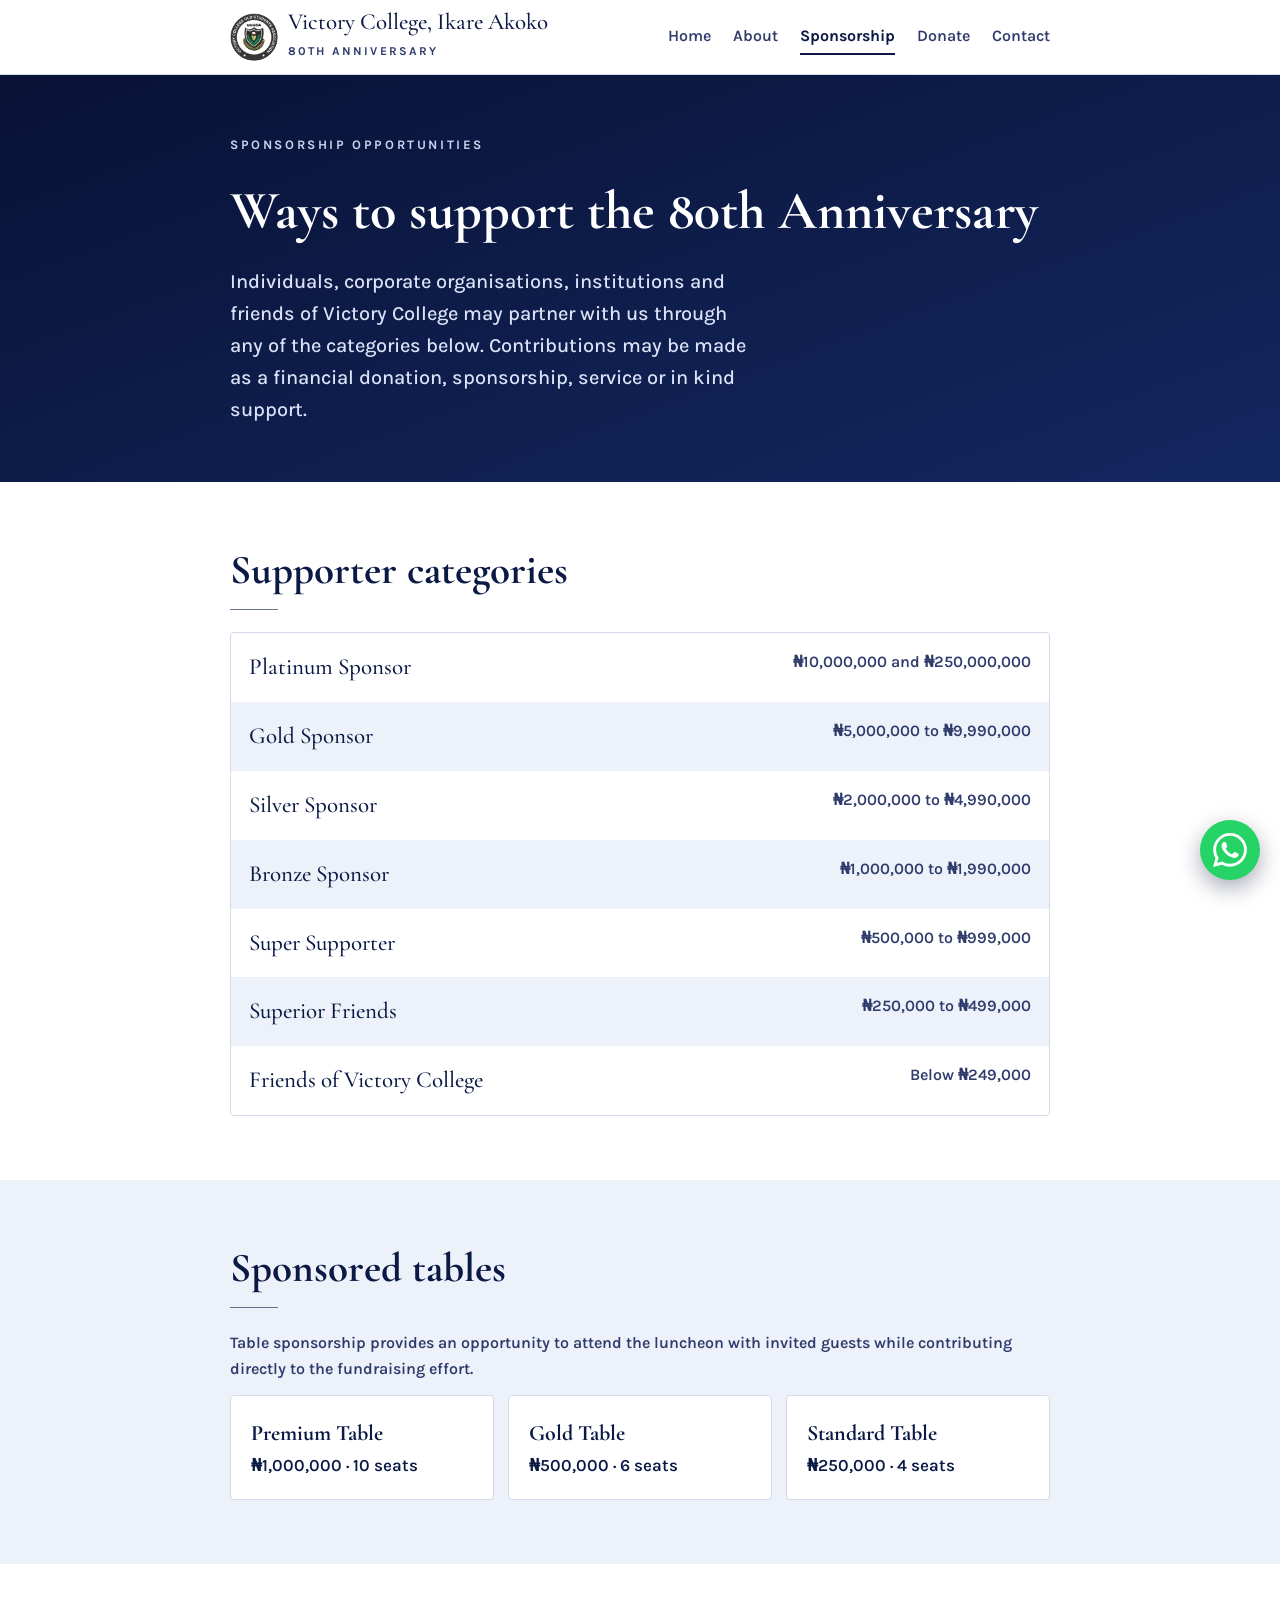
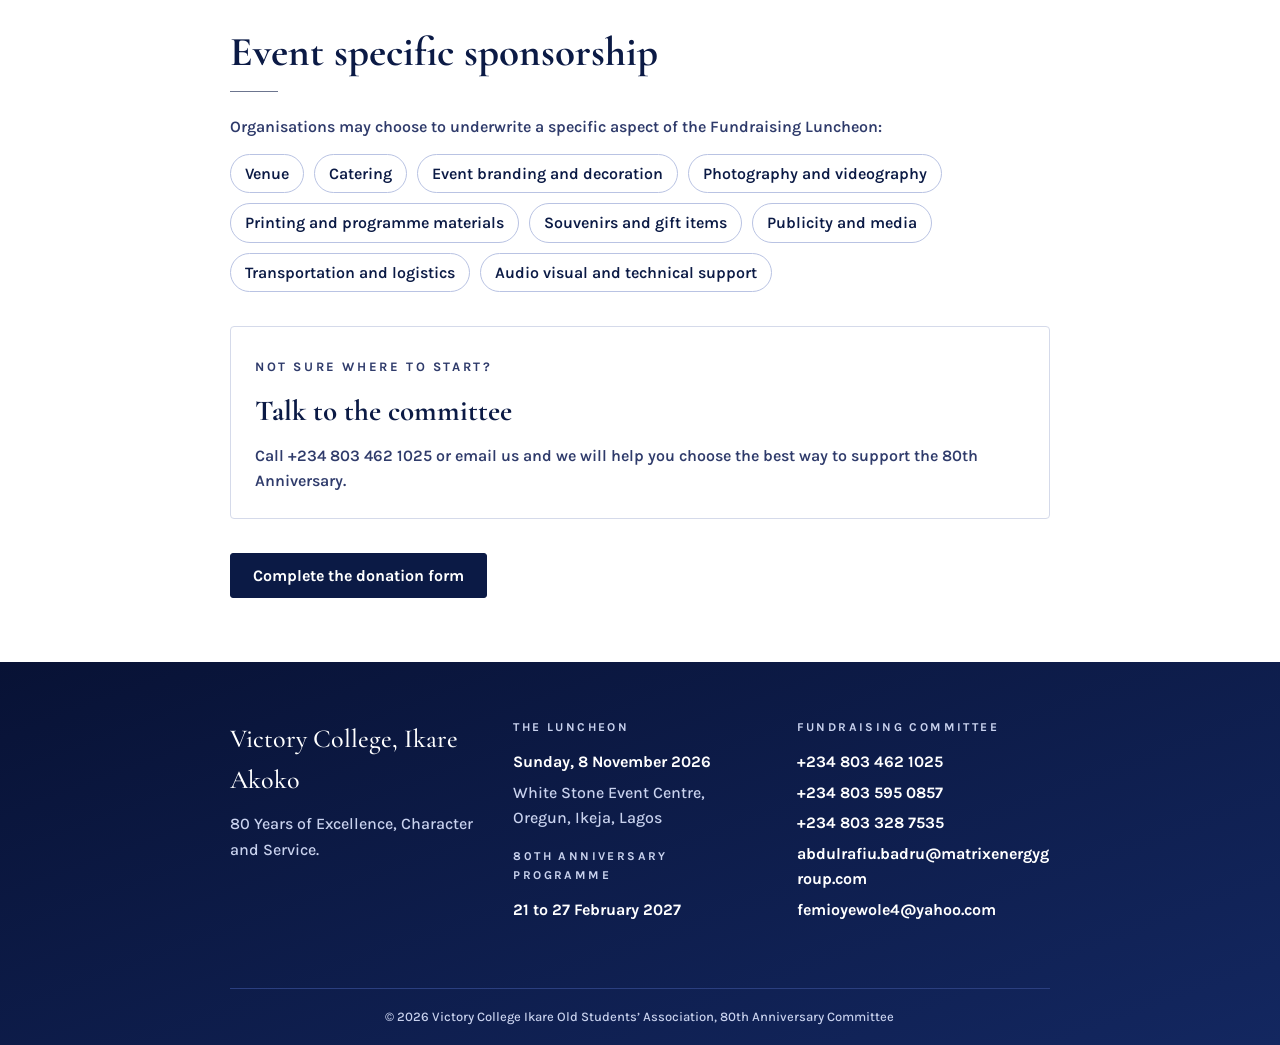
<file: sponsorship.html>
<!doctype html>
<html lang="en">
  <head>
    <meta charset="UTF-8" />
    <meta name="viewport" content="width=device-width, initial-scale=1" />
   <link
      rel="icon"
      href="[data-uri]"
    />
    <title>Victory College, Ikare Akoko | Sponsorship</title>
    <link rel="preconnect" href="https://fonts.googleapis.com" />
    <link
      href="https://fonts.googleapis.com/css2?family=Cormorant+Garamond:wght@500;600;700&family=Karla:wght@400;500;600;700&display=swap"
      rel="stylesheet"
    />
    <link rel="stylesheet" href="css/style.css" />
  </head>
  <body>
    <header>
      <div class="bar">
        <a class="brand" href="index.html" style="color: var(--navy)"
          ><img src="images/logo.png" alt="Victory College crest" /><span
            ><b>Victory College, Ikare Akoko</b
            ><small>80TH ANNIVERSARY</small></span
          ></a
        >
        <button
          class="menu"
          id="menuBtn"
          type="button"
          aria-label="Open menu"
          aria-expanded="false"
          aria-controls="nav"
        >
          <span></span><span></span><span></span>
        </button>
        <nav id="nav">
          <a href="index.html">Home</a><a href="about.html">About</a
          ><a href="sponsorship.html" class="on">Sponsorship</a
          ><a href="donate.html">Donate</a><a href="contact.html">Contact</a>
        </nav>
      </div>
    </header>

    <main>
      <div class="phero">
        <div class="wrap">
          <div class="eyebrow">SPONSORSHIP OPPORTUNITIES</div>
          <h1>Ways to support the 80th Anniversary</h1>
          <p>
            Individuals, corporate organisations, institutions and friends of
            Victory College may partner with us through any of the categories
            below. Contributions may be made as a financial donation,
            sponsorship, service or in kind support.
          </p>
        </div>
      </div>
      <section class="blk">
        <div class="wrap">
          <h2>Supporter categories</h2>
          <div class="rule"></div>
          <div class="table" data-table></div>
        </div>
      </section>
      <section class="blk alt">
        <div class="wrap">
          <h2>Sponsored tables</h2>
          <div class="rule"></div>
          <p class="hint">
            Table sponsorship provides an opportunity to attend the luncheon
            with invited guests while contributing directly to the fundraising
            effort.
          </p>
          <div class="cards" data-tables></div>
        </div>
      </section>
      <section class="blk">
        <div class="wrap">
          <h2>Event specific sponsorship</h2>
          <div class="rule"></div>
          <p class="hint">
            Organisations may choose to underwrite a specific aspect of the
            Fundraising Luncheon:
          </p>
          <div class="pills" data-pills></div>
          <div class="callout">
            <span class="eyebrow">NOT SURE WHERE TO START?</span>
            <h3>Talk to the committee</h3>
            <p>
              Call +234 803 462 1025 or email us and we will help you choose the
              best way to support the 80th Anniversary.
            </p>
          </div>
          <a class="btn" href="donate.html">Complete the donation form</a>
        </div>
      </section>
    </main>

    <footer>
      <div class="wrap">
        <div>
          <h4>Victory College, Ikare Akoko</h4>
          <p>80 Years of Excellence, Character and Service.</p>
        </div>
        <div>
          <small>THE LUNCHEON</small
          ><a style="font-weight: 700">Sunday, 8 November 2026</a>
          <p>White Stone Event Centre, Oregun, Ikeja, Lagos</p>
          <small style="margin-top: 16px">80TH ANNIVERSARY PROGRAMME</small
          ><a style="font-weight: 700">21 to 27 February 2027</a>
        </div>
        <div>
          <small>FUNDRAISING COMMITTEE</small
          ><a href="tel:+2348034621025">+234 803 462 1025</a
          ><a href="tel:+2348035950857">+234 803 595 0857</a
          ><a href="tel:+2348033287535">+234 803 328 7535</a
          ><a href="mailto:abdulrafiu.badru@matrixenergygroup.com"
            >abdulrafiu.badru@matrixenergygroup.com</a
          ><a href="mailto:femioyewole4@yahoo.com">femioyewole4@yahoo.com</a>
        </div>
        <div class="copy">
          © 2026 Victory College Ikare Old Students’ Association, 80th
          Anniversary Committee
        </div>
      </div>
    </footer>
    <a
      class="wa"
      href="https://wa.me/+2348033287535?text=Hello%2C%20I%20would%20like%20to%20know%20more%20about%20the%20Victory%20College%20Ikare%20Akoko%2080th%20Anniversary%20fundraising."
      target="_blank"
      rel="noopener"
      aria-label="Chat with us on WhatsApp"
      title="Chat with us on WhatsApp"
      ><svg viewBox="0 0 24 24" aria-hidden="true">
        <path
          fill="#fff"
          d="M17.472 14.382c-.297-.149-1.758-.867-2.03-.967-.273-.099-.471-.148-.67.15-.197.297-.767.966-.94 1.164-.173.199-.347.223-.644.075-.297-.15-1.255-.463-2.39-1.475-.883-.788-1.48-1.761-1.653-2.059-.173-.297-.018-.458.13-.606.134-.133.298-.347.446-.52.149-.174.198-.298.298-.497.099-.198.05-.371-.025-.52-.075-.149-.669-1.612-.916-2.207-.242-.579-.487-.5-.669-.51-.173-.008-.371-.01-.57-.01-.198 0-.52.074-.792.372-.272.297-1.04 1.016-1.04 2.479 0 1.462 1.065 2.875 1.213 3.074.149.198 2.096 3.2 5.077 4.487.709.306 1.262.489 1.694.625.712.227 1.36.195 1.871.118.571-.085 1.758-.719 2.006-1.413.248-.694.248-1.289.173-1.413-.074-.124-.272-.198-.57-.347m-5.421 7.403h-.004a9.87 9.87 0 01-5.031-1.378l-.361-.214-3.741.982.998-3.648-.235-.374a9.86 9.86 0 01-1.51-5.26c.001-5.45 4.436-9.884 9.888-9.884 2.64 0 5.122 1.03 6.988 2.898a9.825 9.825 0 012.893 6.994c-.003 5.45-4.437 9.884-9.885 9.884m8.413-18.297A11.815 11.815 0 0012.05 0C5.495 0 .16 5.335.157 11.892c0 2.096.547 4.142 1.588 5.945L.057 24l6.305-1.654a11.882 11.882 0 005.683 1.448h.005c6.554 0 11.89-5.335 11.893-11.893a11.821 11.821 0 00-3.48-8.413Z"
        /></svg
    ></a>
    <script src="js/main.js"></script>
  </body>
</html>
</file>
<file: css/style.css>
:root {
  --navy: #0b1a45;
  --navy2: #132760;
  --navy3: #081235;
  --white: #fff;
  --mist: #edf1fa;
  --line: #d5daea;
  --ink: #0b1a45;
  --muted: #2f3b6b;
}
* {
  box-sizing: border-box;
  margin: 0;
  padding: 0;
}
html {
  scroll-behavior: smooth;
}
body {
  font-family: "Karla", sans-serif;
  color: var(--ink);
  background: var(--white);
  line-height: 1.6;
}
h1,
h2,
h3,
.serif {
  font-family: "Cormorant Garamond", serif;
  font-weight: 500;
  color: var(--navy);
}
a {
  color: inherit;
}
.wrap {
  max-width: 860px;
  margin: 0 auto;
  padding: 0 20px;
}
/* header */
header {
  position: sticky;
  top: 0;
  z-index: 20;
  background: var(--white);
  border-bottom: 1px solid var(--line);
}
.bar {
  max-width: 860px;
  margin: 0 auto;
  padding: 10px 20px;
  display: flex;
  justify-content: space-between;
  align-items: center;
  gap: 16px;
  flex-wrap: wrap;
}
.brand {
  display: flex;
  align-items: center;
  gap: 10px;
  text-decoration: none;
}
.brand svg {
  width: 34px;
  height: 38px;
}
.brand b {
  display: block;
  font-family: "Cormorant Garamond", serif;
  font-weight: 500;
  font-size: 23px;
  line-height: 1.1;
  color: var(--navy);
}
.brand small {
  font-size: 12px;
  letter-spacing: 0.18em;
  color: var(--muted);
  font-weight: 700;
}
nav {
  display: flex;
  gap: 22px;
}
nav a {
  font-size: 16px;
  color: var(--muted);
  text-decoration: none;
  padding: 4px 0;
  border-bottom: 2px solid transparent;
}
nav a.on {
  color: var(--navy);
  font-weight: 700;
  border-color: var(--navy);
}
/* hero */
.hero {
  position: relative;
  background: linear-gradient(160deg, var(--navy3), var(--navy2));
  color: var(--white);
  text-align: center;
  padding: 90px 20px 100px;
  overflow: hidden;
}
.hero .crest {
  position: absolute;
  left: 50%;
  top: -20px;
  transform: translateX(-50%);
  width: 300px;
  opacity: 0.14;
}
.hero .col {
  position: absolute;
  bottom: 0;
  width: 120px;
  height: 75%;
  opacity: 0.1;
  background: repeating-linear-gradient(
    90deg,
    #fff 0 3px,
    transparent 3px 14px
  );
}
.hero .col.l {
  left: 0;
}
.hero .col.r {
  right: 0;
}
.hero > *:not(.crest):not(.col) {
  position: relative;
}
.tag {
  font-size: 13px;
  letter-spacing: 0.2em;
  font-weight: 700;
  color: #c9d2ee;
  text-transform: uppercase;
}
.hero h1 {
  color: var(--white);
  font-size: clamp(50px, 8vw, 84px);
  line-height: 1.05;
  margin: 18px 0;
}
.hero p {
  max-width: 520px;
  margin: 0 auto 30px;
  color: #dbe2f6;
  font-size: 18px;
}
.btns {
  display: flex;
  gap: 12px;
  justify-content: center;
  flex-wrap: wrap;
}
.btn {
  display: inline-block;
  padding: 12px 22px;
  border-radius: 3px;
  font:
    700 16px "Karla",
    sans-serif;
  text-decoration: none;
  cursor: pointer;
  border: 1px solid var(--navy);
  background: var(--navy);
  color: var(--white);
}
.btn.light {
  background: var(--white);
  color: var(--navy);
  border-color: var(--white);
}
.btn.ghost {
  background: transparent;
  color: var(--white);
  border-color: #9fb0e0;
}
.btn.out {
  background: var(--white);
  color: var(--navy);
  border-color: #9fb0e0;
}
.btn:focus-visible,
input:focus-visible,
textarea:focus-visible,
select:focus-visible {
  outline: 3px solid #6f86d6;
  outline-offset: 2px;
}
.facts {
  background: var(--mist);
  border-bottom: 1px solid var(--line);
  padding: 34px 0;
}
.facts .wrap {
  display: grid;
  grid-template-columns: repeat(3, 1fr);
  gap: 24px;
}
.facts small {
  display: block;
  font-size: 12px;
  letter-spacing: 0.2em;
  font-weight: 700;
  color: var(--muted);
  margin-bottom: 6px;
}
.facts p {
  font-family: "Cormorant Garamond", serif;
  font-size: 24px;
  color: var(--navy);
}
.facts .btns {
  grid-column: 1/-1;
  justify-content: flex-start;
}
/* sections */
section.blk {
  padding: 64px 0;
}
section.alt {
  background: var(--mist);
}
.rule {
  width: 48px;
  height: 1px;
  background: var(--navy);
  margin: 14px 0 22px;
  opacity: 0.6;
}
h2 {
  font-size: 41px;
  line-height: 1.2;
}
.eyebrow {
  font-size: 13px;
  letter-spacing: 0.2em;
  font-weight: 700;
  color: var(--muted);
}
.copy p {
  color: var(--muted);
  margin-bottom: 14px;
}
.narrow {
  max-width: 560px;
}
.link {
  font-weight: 700;
  font-size: 16px;
  border-bottom: 1px solid var(--navy);
  text-decoration: none;
  color: var(--navy);
}
.dark {
  background: linear-gradient(160deg, var(--navy3), var(--navy2));
  color: var(--white);
  padding: 70px 0;
}
.dark h2 {
  color: var(--white);
}
.dark .eyebrow {
  color: #c9d2ee;
}
.cats {
  display: grid;
  grid-template-columns: repeat(auto-fit, minmax(230px, 1fr));
  gap: 12px;
  margin-top: 26px;
}
.cats div {
  border: 1px solid #3a4f95;
  padding: 14px 16px;
  border-radius: 4px;
}
.cats b {
  font-family: "Cormorant Garamond", serif;
  font-size: 24px;
  font-weight: 500;
  display: block;
}
.cats span {
  font-size: 16px;
  color: #c9d2ee;
}
/* page hero */
.phero {
  background: linear-gradient(160deg, var(--navy3), var(--navy2));
  color: var(--white);
  padding: 60px 0 56px;
}
.phero h1 {
  color: var(--white);
  font-size: clamp(38px, 5vw, 54px);
  margin: 12px 0;
}
.phero p {
  color: #dbe2f6;
  max-width: 520px;
  font-weight: 500;
}
.phero .eyebrow {
  color: #c9d2ee;
}
ul.dots {
  margin-left: 18px;
  color: var(--muted);
}
ul.dots li {
  margin-bottom: 8px;
}
.cards {
  display: grid;
  grid-template-columns: repeat(auto-fit, minmax(200px, 1fr));
  gap: 14px;
}
.card {
  background: var(--white);
  border: 1px solid var(--line);
  border-radius: 4px;
  padding: 20px;
  font-size: 17px;
  color: var(--navy);
}
.note {
  font-size: 16px;
  color: var(--muted);
  margin-top: 18px;
}
.cards2 {
  display: grid;
  grid-template-columns: 1fr 1fr;
  gap: 12px;
}
.cards2 .card {
  padding: 16px;
  color: var(--muted);
  font-size: 16px;
}
.table {
  border: 1px solid var(--line);
  border-radius: 4px;
  overflow: hidden;
}
.table div {
  display: flex;
  justify-content: space-between;
  gap: 12px;
  padding: 16px 18px;
  font-size: 16px;
  color: var(--muted);
}
.table div:nth-child(even) {
  background: var(--mist);
}
.table b {
  font-family: "Cormorant Garamond", serif;
  font-size: 23px;
  font-weight: 500;
  color: var(--navy);
}
.pills {
  display: flex;
  flex-wrap: wrap;
  gap: 10px;
}
.pills span {
  border: 1px solid #b9c3e3;
  border-radius: 99px;
  padding: 6px 14px;
  font-size: 16px;
  color: var(--navy);
  background: var(--white);
}
.callout {
  background: var(--white);
  border: 1px solid var(--line);
  border-radius: 4px;
  padding: 24px;
  margin: 34px 0;
}
.callout h3 {
  font-size: 29px;
  margin: 8px 0;
}
.callout p {
  font-size: 16px;
  color: var(--muted);
}
/* form */
.step {
  font-size: 13px;
  letter-spacing: 0.2em;
  font-weight: 700;
  color: var(--navy);
}
.fh {
  font-size: 34px;
  margin: 4px 0 6px;
}
.hint {
  font-size: 16px;
  color: var(--muted);
  margin-bottom: 14px;
}
.grp {
  font-size: 14px;
  font-weight: 700;
  letter-spacing: 0.08em;
  text-transform: uppercase;
  color: var(--muted);
  margin: 22px 0 10px;
}
.opts {
  display: grid;
  grid-template-columns: 1fr 1fr;
  gap: 10px;
}
.opts.three {
  grid-template-columns: repeat(3, 1fr);
}
.opt {
  position: relative;
  display: flex;
  justify-content: space-between;
  align-items: center;
  border: 1px solid var(--line);
  border-radius: 4px;
  padding: 11px 14px;
  font-size: 16px;
  font-weight: 700;
  cursor: pointer;
  background: var(--white);
}
.opt small {
  display: block;
  font-weight: 400;
  font-size: 13px;
  color: var(--muted);
}
.opt i {
  width: 14px;
  height: 14px;
  border: 1px solid #9aa6cf;
  border-radius: 50%;
  flex: none;
}
.opt input {
  position: absolute;
  opacity: 0;
}
.opt:has(input:checked) {
  border-color: var(--navy);
  background: var(--mist);
}
.opt:has(input:checked) i {
  background: var(--navy);
  box-shadow: inset 0 0 0 3px #fff;
}
.opt:has(input:focus-visible) {
  outline: 3px solid #6f86d6;
}
.opt.full {
  grid-column: 1/-1;
}
label.f {
  display: block;
  font-size: 14px;
  color: var(--muted);
  margin-bottom: 5px;
}
input[type="text"],
input[type="tel"],
input[type="email"],
textarea {
  width: 100%;
  border: 1px solid var(--line);
  border-radius: 3px;
  padding: 11px 12px;
  font:
    17px "Karla",
    sans-serif;
  color: var(--navy);
}
textarea {
  min-height: 90px;
}
.two {
  display: grid;
  grid-template-columns: 1fr 1fr;
  gap: 14px;
  margin-bottom: 14px;
}
.fs {
  margin-top: 44px;
}
.bank {
  border: 1px solid #a9b4dc;
  border-radius: 4px;
  padding: 20px;
  margin: 14px 0;
}
.bank .eyebrow {
  display: block;
  margin-bottom: 8px;
}
.bank h3 {
  font-size: 26px;
}
.bank p {
  font-size: 16px;
}
.bank strong {
  display: block;
  font-size: 20px;
  margin: 4px 0 12px;
  color: var(--navy);
}
.dl {
  background: var(--mist);
  padding: 13px 16px;
  border-radius: 3px;
  font-size: 16px;
  margin-bottom: 14px;
}
.proof {
  border: 1px solid var(--line);
  border-radius: 4px;
  padding: 18px;
  font-size: 16px;
  color: var(--muted);
}
.proof b {
  color: var(--navy);
  display: block;
  margin-bottom: 6px;
}
.submit {
  margin-top: 34px;
  padding-top: 26px;
  border-top: 1px solid var(--line);
}
.submit .btn {
  padding: 14px 26px;
  font-size: 17px;
}
.submit .btn[disabled] {
  opacity: 0.55;
  cursor: wait;
}
#msg {
  margin-top: 14px;
  padding: 14px 16px;
  border-radius: 3px;
  font-size: 17px;
  display: none;
}
#msg.ok {
  display: block;
  background: var(--mist);
  border: 1px solid var(--navy);
  color: var(--navy);
}
#msg.bad {
  display: block;
  background: #fff;
  border: 1px solid var(--navy);
  color: var(--navy);
  font-weight: 700;
}
.talk {
  border: 1px solid var(--line);
  border-radius: 4px;
  padding: 24px;
  margin-top: 44px;
}
.talk h3 {
  font-size: 29px;
  margin-bottom: 12px;
}
.talk p {
  font-size: 17px;
  margin-bottom: 6px;
}
/* contact */
.cgrid {
  display: grid;
  grid-template-columns: 1fr 1fr;
  gap: 16px;
}
.cbox {
  border: 1px solid var(--line);
  border-radius: 4px;
  padding: 20px;
}
.cbox small {
  font-size: 12px;
  letter-spacing: 0.2em;
  font-weight: 700;
  color: var(--muted);
  display: block;
  margin-bottom: 12px;
}
.cbox p {
  font-family: "Cormorant Garamond", serif;
  font-size: 24px;
  color: var(--navy);
  margin-bottom: 6px;
}
.cbox a {
  font-size: 17px;
  display: block;
  margin-bottom: 6px;
  color: var(--navy);
  text-decoration: none;
  word-break: break-all;
}
.cbox.wide {
  grid-column: 1/-1;
  background: var(--mist);
}
/* footer */
footer {
  background: linear-gradient(160deg, var(--navy3), var(--navy2));
  color: var(--white);
  padding: 56px 0 0;
  font-size: 16px;
}
footer .wrap {
  display: grid;
  grid-template-columns: repeat(3, 1fr);
  gap: 30px;
  max-width: 860px;
}
footer h4 {
  font-family: "Cormorant Garamond", serif;
  font-weight: 500;
  font-size: 26px;
  margin-bottom: 10px;
}
footer small {
  display: block;
  font-size: 12px;
  letter-spacing: 0.2em;
  font-weight: 700;
  color: #c9d2ee;
  margin-bottom: 12px;
}
footer p {
  color: #c9d2ee;
  margin-bottom: 5px;
}
footer a {
  display: block;
  font-weight: 700;
  margin-bottom: 5px;
  text-decoration: none;
  word-break: break-all;
}
footer .copy {
  grid-column: 1/-1;
  border-top: 1px solid #2b3f80;
  margin-top: 30px;
  padding: 18px 0;
  text-align: center;
  font-size: 13px;
  color: #c9d2ee;
}
.page {
  display: none;
}
.page.show {
  display: block;
}
@media (max-width: 640px) {
  .facts .wrap,
  footer .wrap,
  .cgrid,
  .opts,
  .opts.three,
  .two,
  .cards2 {
    grid-template-columns: 1fr;
  }
  nav {
    gap: 14px;
    flex-wrap: wrap;
  }
  .hero {
    padding: 70px 20px;
  }
}
@media (prefers-reduced-motion: reduce) {
  html {
    scroll-behavior: auto;
  }
}
.brand img {
  width: 34px;
  height: 38px;
}
.hero .crest {
  filter: none;
}

[hidden] {
  display: none !important;
}
.tabs {
  display: flex;
  gap: 8px;
  flex-wrap: wrap;
  margin: 16px 0;
}
.tab {
  border: 1px solid var(--line);
  background: #fff;
  padding: 9px 16px;
  border-radius: 99px;
  font:
    700 16px "Karla",
    sans-serif;
  color: var(--navy);
  cursor: pointer;
}
.tab[aria-selected="true"] {
  background: var(--navy);
  color: #fff;
  border-color: var(--navy);
}
.tab:focus-visible {
  outline: 3px solid #6f86d6;
  outline-offset: 2px;
}
.tiles {
  display: grid;
  grid-template-columns: repeat(2, 1fr);
  gap: 10px;
}
.tile {
  position: relative;
  display: block;
  border: 1px solid var(--line);
  border-radius: 4px;
  padding: 14px 16px;
  cursor: pointer;
  background: #fff;
}
.tile input {
  position: absolute;
  opacity: 0;
}
.tile b {
  display: block;
  font-family: "Cormorant Garamond", serif;
  font-size: 23px;
  font-weight: 500;
  color: var(--navy);
}
.tile small {
  font-size: 14px;
  color: var(--muted);
}
.tile:hover {
  border-color: #9aa6cf;
}
.tile:has(input:checked) {
  border-color: var(--navy);
  background: var(--mist);
  box-shadow: inset 0 0 0 1px var(--navy);
}
.tile:has(input:focus-visible) {
  outline: 3px solid #6f86d6;
}
.chosen {
  margin-top: 14px;
  font-size: 17px;
  color: var(--navy);
  font-weight: 700;
}
.chk {
  display: flex;
  gap: 10px;
  align-items: center;
  font-size: 17px;
  color: var(--navy);
  cursor: pointer;
}
.chk input {
  width: 18px;
  height: 18px;
  accent-color: #0b1a45;
}
.thanks {
  border: 1px solid var(--navy);
  border-radius: 4px;
  padding: 36px 28px;
  text-align: center;
  background: var(--mist);
}
.thanks h2 {
  font-size: 43px;
}
.thanks .btns {
  justify-content: center;
}
.sum {
  background: #fff;
  border: 1px solid var(--line);
  border-radius: 4px;
  margin-top: 20px;
  text-align: left;
}
.sum div {
  display: flex;
  justify-content: space-between;
  gap: 16px;
  padding: 10px 16px;
  font-size: 16px;
  border-bottom: 1px solid var(--line);
}
.sum div:last-child {
  border: 0;
}
.sum span {
  color: var(--muted);
}
.sum b {
  color: var(--navy);
  text-align: right;
  word-break: break-word;
}
@media (max-width: 640px) {
  .tiles {
    grid-template-columns: 1fr;
  }
}

.chosenrow {
  display: flex;
  align-items: center;
  justify-content: space-between;
  gap: 12px;
  flex-wrap: wrap;
  margin-top: 14px;
}
.chosenrow .chosen {
  margin: 0;
}
.clr {
  padding: 8px 16px;
  border-color: #b9c3e3;
  font-size: 14px;
}

.alert {
  background: var(--mist);
  border: 1px solid var(--navy);
  border-left: 5px solid var(--navy);
  border-radius: 3px;
  padding: 12px 16px;
  margin: 10px 0 4px;
  font-size: 17px;
  font-weight: 700;
  color: var(--navy);
}
#step1 {
  scroll-margin-top: 90px;
}

/* bigger and bolder text */
body {
  font-size: 18px;
  font-weight: 600;
}
h1,
h2,
h3,
h4,
.serif {
  font-weight: 700;
}
.hero,
.phero,
.dark,
footer {
  font-weight: 500;
}
.hero p,
.phero p {
  font-size: 20px;
}
input,
textarea,
select {
  font-weight: 600;
}
nav a {
  font-weight: 600;
}
/* countdowns */
.cds {
  padding: 48px 0;
  background: #fff;
  border-bottom: 1px solid var(--line);
}
.cds .wrap {
  display: grid;
  grid-template-columns: 1fr 1fr;
  gap: 20px;
}
.cdcard {
  border: 1px solid var(--line);
  border-radius: 6px;
  padding: 26px;
  background: var(--white);
}
.cdcard h3 {
  font-size: 30px;
  margin: 6px 0 16px;
  line-height: 1.2;
}
.cd {
  display: grid;
  grid-template-columns: repeat(4, 1fr);
  gap: 10px;
}
.cdb {
  background: linear-gradient(160deg, var(--navy3), var(--navy2));
  border-radius: 4px;
  padding: 14px 4px;
  text-align: center;
}
.cdb b {
  display: block;
  font-family: "Cormorant Garamond", serif;
  font-size: 38px;
  line-height: 1.1;
  color: #fff;
  font-weight: 700;
}
.cdb span {
  font-size: 12px;
  letter-spacing: 0.12em;
  text-transform: uppercase;
  color: #d5dcf3;
  font-weight: 700;
}
.cdnote {
  margin-top: 14px;
  font-size: 16px;
  color: var(--muted);
}
.cdover {
  font-weight: 700;
  color: var(--navy);
  font-size: 18px;
}
@media (max-width: 640px) {
  .cds .wrap {
    grid-template-columns: 1fr;
  }
  .cdb b {
    font-size: 30px;
  }
}

.brand img {
  width: 48px;
  height: 48px;
  border-radius: 50%;
}
.badge {
  display: block;
  width: 120px;
  height: 120px;
  margin: 0 auto 22px;
  border-radius: 50%;
  box-shadow: 0 0 0 5px rgba(255, 255, 255, 0.18);
}

/* hamburger menu */
.menu {
  display: none;
  width: 46px;
  height: 46px;
  border: 1px solid var(--line);
  border-radius: 6px;
  background: #fff;
  cursor: pointer;
  flex-direction: column;
  justify-content: center;
  align-items: center;
  gap: 5px;
  padding: 0;
  flex: none;
}
.menu span {
  display: block;
  width: 22px;
  height: 3px;
  background: var(--navy);
  border-radius: 2px;
  transition:
    transform 0.2s,
    opacity 0.2s;
}
.menu.open span:nth-child(1) {
  transform: translateY(8px) rotate(45deg);
}
.menu.open span:nth-child(2) {
  opacity: 0;
}
.menu.open span:nth-child(3) {
  transform: translateY(-8px) rotate(-45deg);
}
.menu:focus-visible {
  outline: 3px solid #6f86d6;
  outline-offset: 2px;
}
@media (max-width: 760px) {
  .bar {
    flex-wrap: nowrap;
  }
  .menu {
    display: flex;
  }
  nav {
    display: none;
    position: absolute;
    top: 100%;
    left: 0;
    right: 0;
    background: #fff;
    border-bottom: 2px solid var(--navy);
    box-shadow: 0 12px 24px rgba(11, 26, 69, 0.12);
    flex-direction: column;
    gap: 0;
    padding: 4px 20px 12px;
  }
  nav.open {
    display: flex;
  }
  nav a {
    padding: 15px 0;
    border-bottom: 1px solid var(--line);
    font-size: 19px;
  }
  nav a:last-child {
    border-bottom: 0;
  }
  nav a.on {
    border-bottom-color: var(--line);
    font-weight: 700;
  }
}
@media (max-width: 480px) {
  .brand b {
    font-size: 18px;
  }
  .brand small {
    font-size: 11px;
  }
  .brand img {
    width: 40px;
    height: 40px;
  }
}
@media (prefers-reduced-motion: reduce) {
  .menu span {
    transition: none;
  }
}
/* bank details */
.bank .bl {
  display: block;
  font-size: 12px;
  letter-spacing: 0.14em;
  font-weight: 700;
  color: var(--muted);
  margin-top: 12px;
}
.bank .bv {
  font-size: 20px;
  font-weight: 700;
  color: var(--navy);
}
.bank strong {
  font-size: 30px;
  letter-spacing: 0.06em;
  margin: 2px 0 16px;
}
.paynote {
  margin-top: 18px;
  background: #fff;
  border: 1px solid var(--navy);
  border-radius: 4px;
  padding: 16px;
  text-align: left;
  font-size: 16px;
  color: var(--navy);
}
.paynote b {
  display: block;
  margin-bottom: 4px;
  font-size: 17px;
}

/* bank details card */
.bank {
  background: linear-gradient(160deg, #081235, var(--navy2));
  border: 0;
  border-radius: 14px;
  padding: 10px 28px 28px;
  margin: 14px 0;
  box-shadow: 0 18px 40px rgba(11, 26, 69, 0.28);
  color: #fff;
}
.bank .brow {
  display: flex;
  justify-content: space-between;
  align-items: center;
  gap: 16px;
  padding: 18px 0;
  border-bottom: 1px solid rgba(255, 255, 255, 0.2);
}
.bank .brow span {
  color: #c9d2ee;
  font-weight: 700;
  font-size: 17px;
}
.bank .brow b {
  color: #fff;
  font-size: 20px;
  text-align: right;
  font-weight: 700;
}
.bank .brow b.acct {
  font-size: 28px;
  letter-spacing: 0.06em;
}
.bank .btn {
  margin-top: 24px;
}
@media (max-width: 480px) {
  .bank {
    padding: 6px 20px 24px;
  }
  .bank .brow {
    flex-direction: column;
    align-items: flex-start;
    gap: 4px;
    padding: 14px 0;
  }
  .bank .brow b {
    text-align: left;
  }
}

/* WhatsApp button */
.wa {
  position: fixed;
  right: 20px;
  bottom: calc(20px + env(safe-area-inset-bottom, 0px));
  width: 60px;
  height: 60px;
  border-radius: 50%;
  background: #25d366;
  display: grid;
  place-items: center;
  box-shadow: 0 8px 22px rgba(8, 18, 53, 0.35);
  z-index: 30;
  transition: transform 0.2s;
}
.wa svg {
  width: 34px;
  height: 34px;
}
.wa:hover {
  transform: scale(1.08);
}
.wa:focus-visible {
  outline: 3px solid #0b1a45;
  outline-offset: 3px;
}
@media (prefers-reduced-motion: reduce) {
  .wa {
    transition: none;
  }
}
</file>
